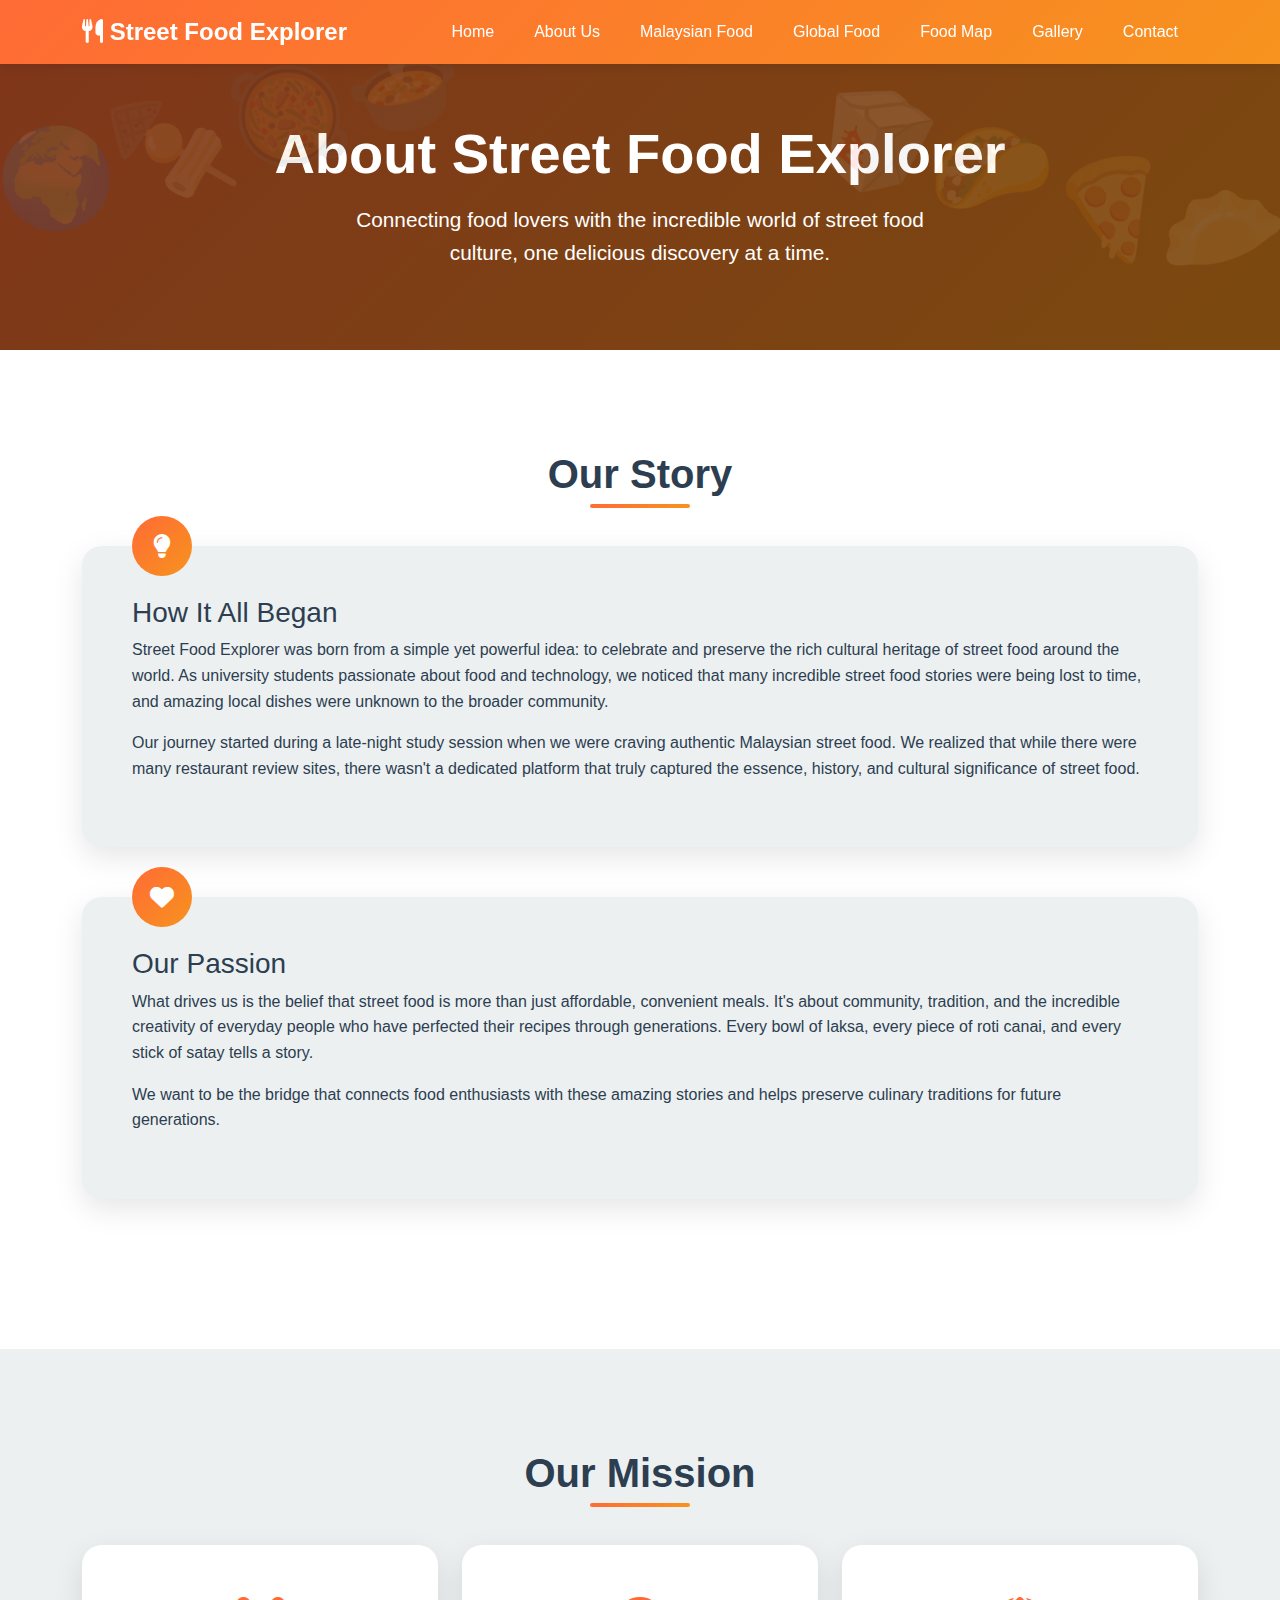
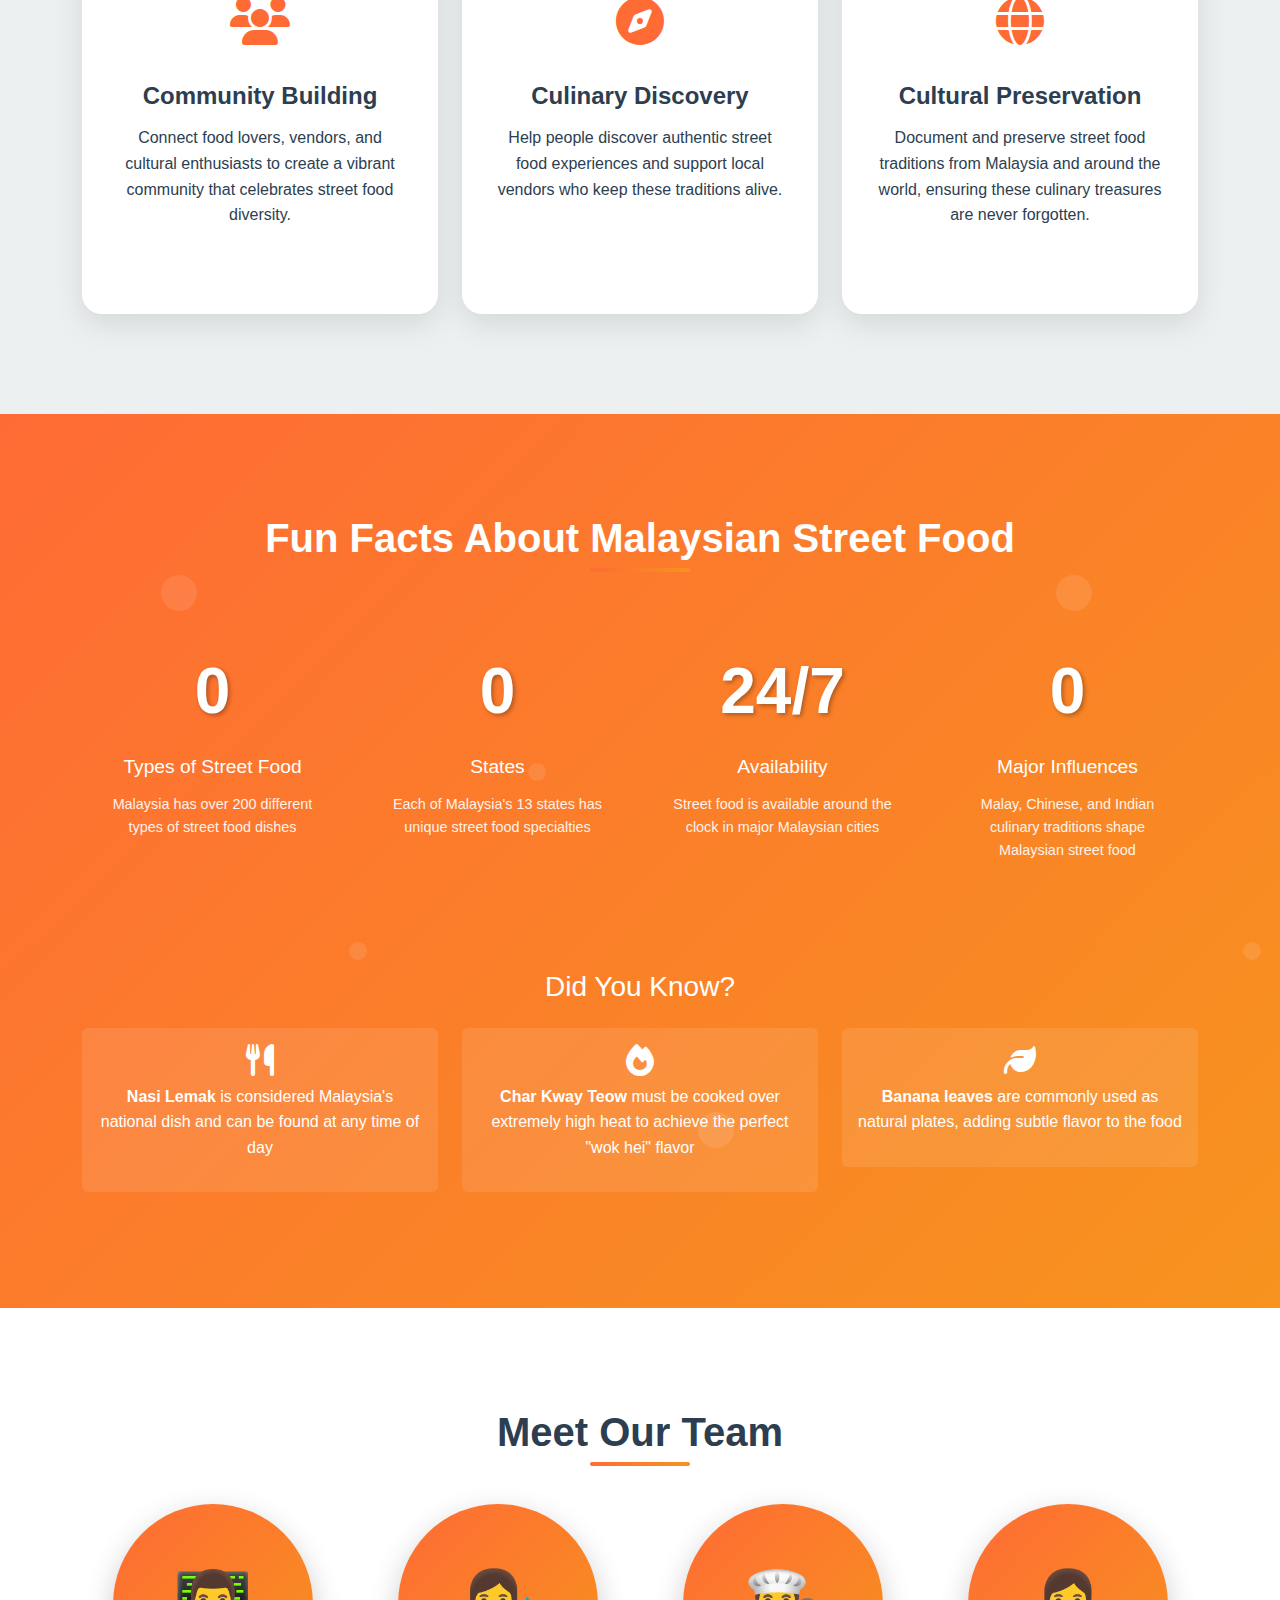
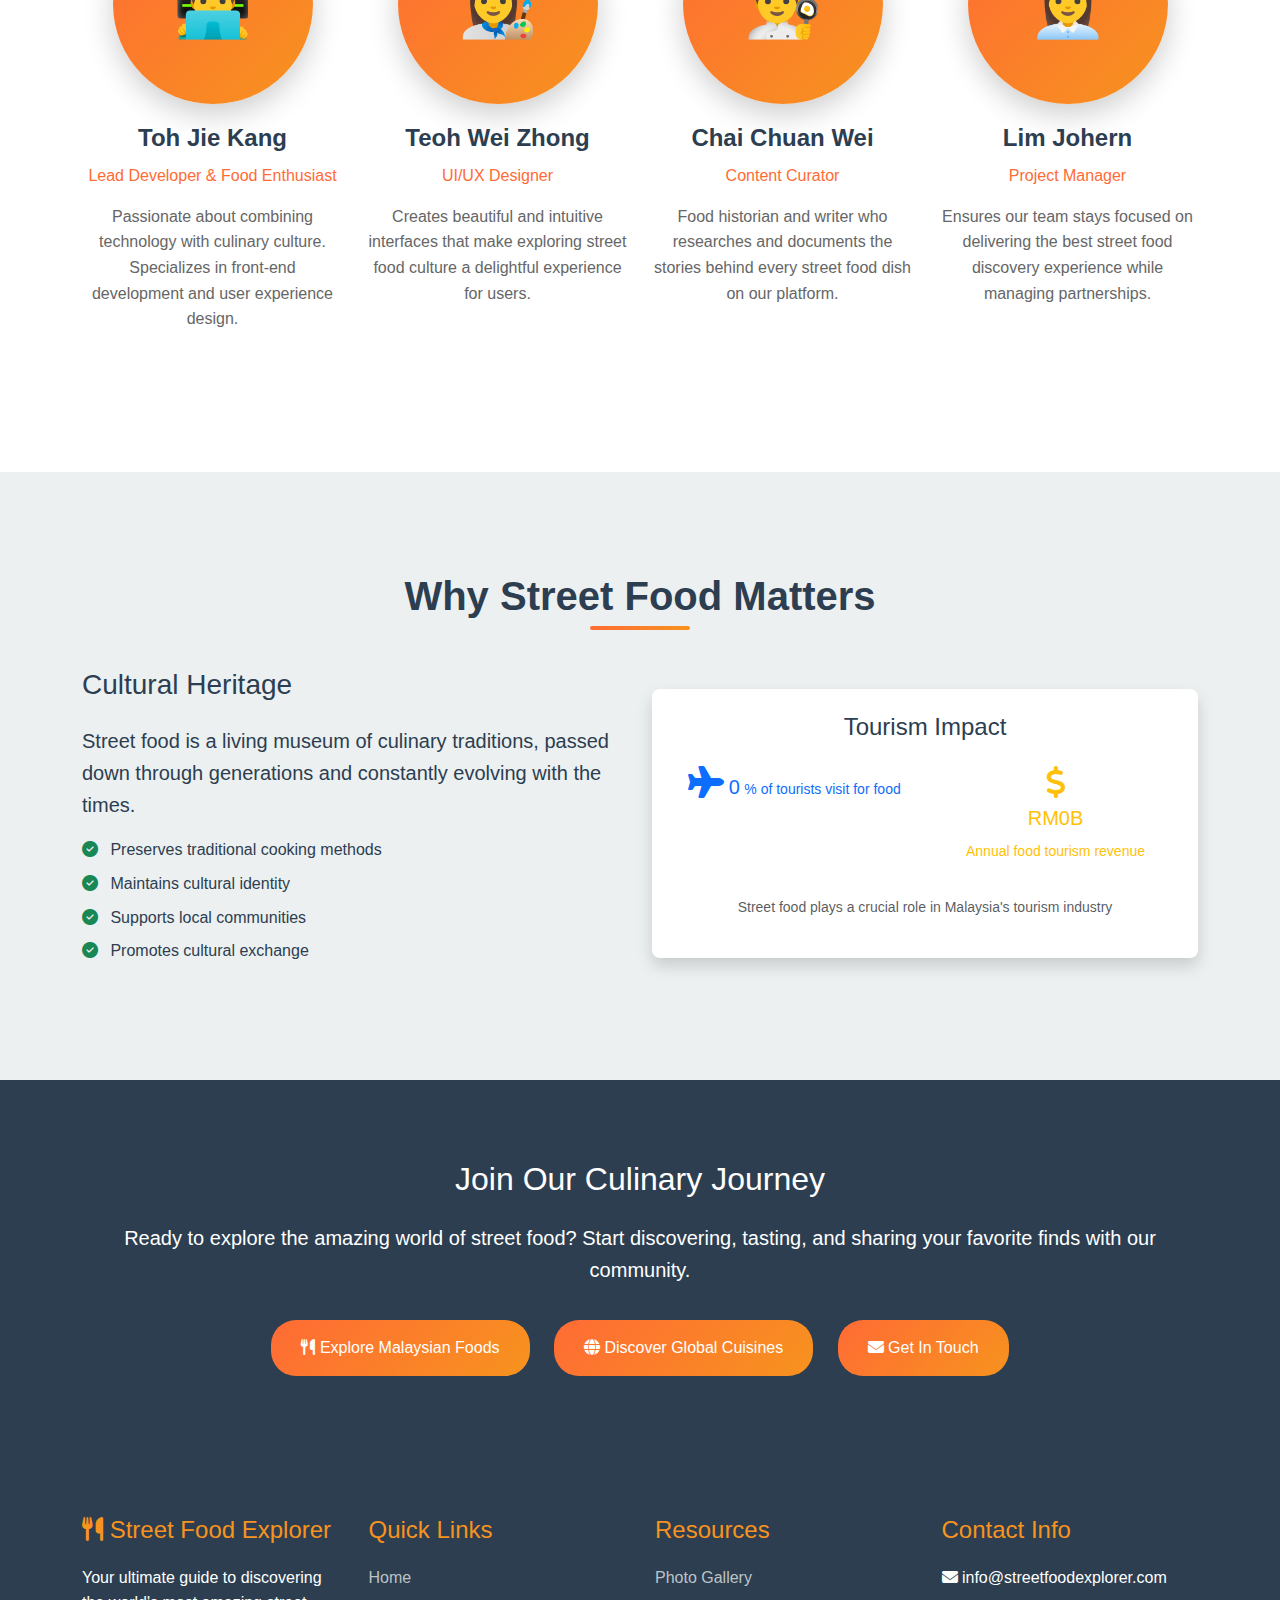
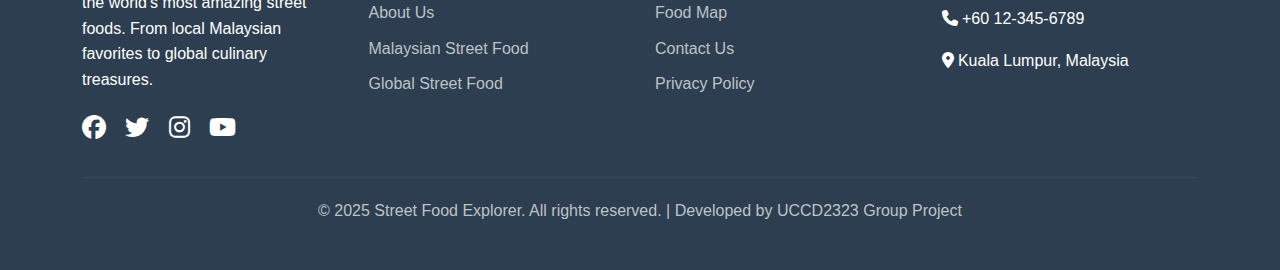
<file: about.html>
<!DOCTYPE html>
<html lang="en">

<head>
    <meta charset="UTF-8">
    <meta name="viewport" content="width=device-width, initial-scale=1.0">
    <title>About Us - Street Food Explorer</title>
    <link href="https://cdnjs.cloudflare.com/ajax/libs/bootstrap/5.3.0/css/bootstrap.min.css" rel="stylesheet">
    <link href="https://cdnjs.cloudflare.com/ajax/libs/font-awesome/6.4.0/css/all.min.css" rel="stylesheet">
    <link href="https://cdnjs.cloudflare.com/ajax/libs/animate.css/4.1.1/animate.min.css" rel="stylesheet">
    <link rel="stylesheet" type="text/css" href="style.css">
    <style>

        /* Hero Section */
        .about-hero {
            background: linear-gradient(rgba(0, 0, 0, 0.5), rgba(0, 0, 0, 0.5)),
                linear-gradient(135deg, var(--primary-color), var(--secondary-color));
            color: white;
            padding: 120px 0 80px;
            text-align: center;
            position: relative;
            overflow: hidden;
        }

        .about-hero::before {
            content: '🍜🌍🍢🥘🍲';
            position: absolute;
            top: 20%;
            left: -10%;
            font-size: 6rem;
            opacity: 0.1;
            transform: rotate(-15deg);
            animation: float 6s ease-in-out infinite;
        }

        .about-hero::after {
            content: '🥡🌮🍕🥟🧆';
            position: absolute;
            bottom: 20%;
            right: -10%;
            font-size: 6rem;
            opacity: 0.1;
            transform: rotate(15deg);
            animation: float 6s ease-in-out infinite reverse;
        }

        @keyframes float {

            0%,
            100% {
                transform: translateY(0) rotate(-15deg);
            }

            50% {
                transform: translateY(-20px) rotate(-15deg);
            }
        }

        .about-hero h1 {
            font-size: 3.5rem;
            font-weight: bold;
            margin-bottom: 1rem;
        }

        .about-hero p {
            font-size: 1.3rem;
            max-width: 600px;
            margin: 0 auto;
        }

        /* Story Section */
        .story-section {
            padding: 100px 0;
            background: white;
        }

        .story-content {
            background: var(--light-color);
            border-radius: 20px;
            padding: 50px;
            margin-bottom: 50px;
            position: relative;
            box-shadow: 0 10px 30px rgba(0, 0, 0, 0.1);
        }

        .story-icon {
            position: absolute;
            top: -30px;
            left: 50px;
            background: linear-gradient(135deg, var(--primary-color), var(--secondary-color));
            width: 60px;
            height: 60px;
            border-radius: 50%;
            display: flex;
            align-items: center;
            justify-content: center;
            color: white;
            font-size: 1.5rem;
        }

        .section-title {
            text-align: center;
            margin-bottom: 3rem;
            font-size: 2.5rem;
            font-weight: bold;
            color: var(--dark-color);
            position: relative;
        }

        .section-title::after {
            content: '';
            position: absolute;
            bottom: -10px;
            left: 50%;
            transform: translateX(-50%);
            width: 100px;
            height: 4px;
            background: linear-gradient(135deg, var(--primary-color), var(--secondary-color));
            border-radius: 2px;
        }

        /* Mission Section */
        .mission-section {
            padding: 100px 0;
            background: var(--light-color);
        }

        .mission-card {
            background: white;
            border-radius: 20px;
            padding: 40px 30px;
            text-align: center;
            box-shadow: 0 10px 30px rgba(0, 0, 0, 0.1);
            transition: all 0.3s ease;
            height: 100%;
            margin-bottom: 30px;
        }

        .mission-card:hover {
            transform: translateY(-10px);
            box-shadow: 0 20px 40px rgba(0, 0, 0, 0.15);
        }

        .mission-icon {
            font-size: 3rem;
            color: var(--primary-color);
            margin-bottom: 20px;
        }

        .mission-title {
            font-size: 1.5rem;
            font-weight: bold;
            margin-bottom: 15px;
            color: var(--dark-color);
        }

        /* Fun Facts Section */
        .fun-facts {
            padding: 100px 0;
            background: linear-gradient(135deg, var(--primary-color), var(--secondary-color));
            color: white;
            position: relative;
            overflow: hidden;
        }

        .fun-facts::before {
            content: '';
            position: absolute;
            top: 0;
            left: 0;
            right: 0;
            bottom: 0;
            background: url('data:image/svg+xml,<svg xmlns="http://www.w3.org/2000/svg" viewBox="0 0 100 100"><circle fill="rgba(255,255,255,0.1)" cx="20" cy="20" r="2"/><circle fill="rgba(255,255,255,0.1)" cx="80" cy="80" r="2"/><circle fill="rgba(255,255,255,0.1)" cx="40" cy="60" r="1"/><circle fill="rgba(255,255,255,0.1)" cx="60" cy="40" r="1"/></svg>') repeat;
            animation: backgroundMove 20s linear infinite;
        }

        @keyframes backgroundMove {
            0% {
                transform: translate(0, 0);
            }

            100% {
                transform: translate(100px, 100px);
            }
        }

        .fact-card {
            text-align: center;
            padding: 30px 20px;
            margin-bottom: 30px;
            position: relative;
            z-index: 2;
        }

        .fact-number {
            font-size: 4rem;
            font-weight: bold;
            display: block;
            margin-bottom: 10px;
            text-shadow: 2px 2px 4px rgba(0, 0, 0, 0.3);
        }

        .fact-label {
            font-size: 1.2rem;
            font-weight: 500;
        }

        .fact-description {
            font-size: 0.9rem;
            opacity: 0.9;
            margin-top: 10px;
        }

        /* Team Section */
        .team-section {
            padding: 100px 0;
            background: white;
        }

        .team-member {
            text-align: center;
            margin-bottom: 40px;
        }

        .team-avatar {
            width: 200px;
            height: 200px;
            border-radius: 50%;
            background: linear-gradient(135deg, var(--primary-color), var(--secondary-color));
            margin: 0 auto 20px;
            display: flex;
            align-items: center;
            justify-content: center;
            font-size: 4rem;
            color: white;
            box-shadow: 0 10px 30px rgba(0, 0, 0, 0.2);
            transition: all 0.3s ease;
        }

        .team-member:hover .team-avatar {
            transform: scale(1.1);
        }

        .team-name {
            font-size: 1.5rem;
            font-weight: bold;
            margin-bottom: 10px;
            color: var(--dark-color);
        }

        .team-role {
            color: var(--primary-color);
            font-weight: 500;
            margin-bottom: 15px;
        }

        .team-description {
            color: #666;
            max-width: 300px;
            margin: 0 auto;
        }

        /* Call to Action */
        .cta-section {
            padding: 80px 0;
            background: var(--dark-color);
            color: white;
            text-align: center;
        }

        .btn-custom {
            background: linear-gradient(135deg, var(--primary-color), var(--secondary-color));
            border: none;
            color: white;
            padding: 15px 30px;
            border-radius: 25px;
            text-decoration: none;
            transition: all 0.3s ease;
            display: inline-block;
            font-weight: 500;
            margin: 10px;
        }

        .btn-custom:hover {
            color: white;
            transform: translateY(-3px);
            box-shadow: 0 10px 20px rgba(255, 107, 53, 0.4);
        }

        /* Footer - Same as index.html */
        .footer {
            background: var(--dark-color);
            color: white;
            padding: 50px 0 30px;
        }

        .footer-content {
            display: grid;
            grid-template-columns: repeat(auto-fit, minmax(250px, 1fr));
            gap: 30px;
            margin-bottom: 30px;
        }

        .footer-section h4 {
            margin-bottom: 20px;
            color: var(--secondary-color);
        }

        .footer-section ul {
            list-style: none;
            padding: 0;
        }

        .footer-section ul li {
            margin-bottom: 10px;
        }

        .footer-section ul li a {
            color: #bdc3c7;
            text-decoration: none;
            transition: color 0.3s ease;
        }

        .footer-section ul li a:hover {
            color: var(--secondary-color);
        }

        .social-links a {
            color: white;
            font-size: 1.5rem;
            margin-right: 15px;
            transition: all 0.3s ease;
            text-decoration: none;
        }

        .social-links a:hover {
            color: var(--secondary-color);
            transform: translateY(-2px);
        }

        .footer-bottom {
            border-top: 1px solid #34495e;
            padding-top: 20px;
            text-align: center;
            color: #bdc3c7;
        }

        /* Counter Animation */
        .counter {
            display: inline-block;
        }

        /* Responsive Design */
        @media (max-width: 768px) {
            .about-hero h1 {
                font-size: 2.5rem;
            }

            .story-content {
                padding: 30px 20px;
            }

            .section-title {
                font-size: 2rem;
            }

            .team-avatar {
                width: 150px;
                height: 150px;
                font-size: 3rem;
            }
        }
    </style>
</head>

<body>
    <!-- Navigation -->
    <nav class="navbar navbar-expand-lg navbar-dark fixed-top">
        <div class="container">
            <a class="navbar-brand" href="index.html">
                <i class="fas fa-utensils"></i> Street Food Explorer
            </a>
            <button class="navbar-toggler" type="button" data-bs-toggle="collapse" data-bs-target="#navbarNav">
                <span class="navbar-toggler-icon"></span>
            </button>
            <div class="collapse navbar-collapse" id="navbarNav">
                <ul class="navbar-nav ms-auto">
                    <li class="nav-item">
                        <a class="nav-link" href="index.html">Home</a>
                    </li>
                    <li class="nav-item">
                        <a class="nav-link active" href="about.html">About Us</a>
                    </li>
                    <li class="nav-item">
                        <a class="nav-link" href="malaysia.html">Malaysian Food</a>
                    </li>
                    <li class="nav-item">
                        <a class="nav-link" href="global.html">Global Food</a>
                    </li>
                    <li class="nav-item">
                        <a class="nav-link" href="map.html">Food Map</a>
                    </li>
                    <li class="nav-item">
                        <a class="nav-link" href="gallery.html">Gallery</a>
                    </li>
                    <li class="nav-item">
                        <a class="nav-link" href="contact.html">Contact</a>
                    </li>
                </ul>
            </div>
        </div>
    </nav>

    <!-- Hero Section -->
    <section class="about-hero">
        <div class="container">
            <div class="animate__animated animate__fadeInDown">
                <h1>About Street Food Explorer</h1>
                <p class="lead">Connecting food lovers with the incredible world of street food culture, one delicious
                    discovery at a time.</p>
            </div>
        </div>
    </section>

    <!-- Story Section -->
    <section class="story-section">
        <div class="container">
            <h2 class="section-title animate__animated animate__fadeInUp">Our Story</h2>

            <div class="story-content animate__animated animate__fadeInLeft">
                <div class="story-icon">
                    <i class="fas fa-lightbulb"></i>
                </div>
                <h3>How It All Began</h3>
                <p>Street Food Explorer was born from a simple yet powerful idea: to celebrate and preserve the rich
                    cultural heritage of street food around the world. As university students passionate about food and
                    technology, we noticed that many incredible street food stories were being lost to time, and amazing
                    local dishes were unknown to the broader community.</p>
                <p>Our journey started during a late-night study session when we were craving authentic Malaysian street
                    food. We realized that while there were many restaurant review sites, there wasn't a dedicated
                    platform that truly captured the essence, history, and cultural significance of street food.</p>
            </div>

            <div class="story-content animate__animated animate__fadeInRight">
                <div class="story-icon">
                    <i class="fas fa-heart"></i>
                </div>
                <h3>Our Passion</h3>
                <p>What drives us is the belief that street food is more than just affordable, convenient meals. It's
                    about community, tradition, and the incredible creativity of everyday people who have perfected
                    their recipes through generations. Every bowl of laksa, every piece of roti canai, and every stick
                    of satay tells a story.</p>
                <p>We want to be the bridge that connects food enthusiasts with these amazing stories and helps preserve
                    culinary traditions for future generations.</p>
            </div>
        </div>
    </section>

    <!-- Mission Section -->
    <section class="mission-section">
        <div class="container">
            <h2 class="section-title">Our Mission</h2>
            <div class="row">
                <div class="col-md-4">
                    <div class="mission-card animate__animated animate__fadeInUp" style="animation-delay: 0.2s;">
                        <div class="mission-icon">
                            <i class="fas fa-users"></i>
                        </div>
                        <h4 class="mission-title">Community Building</h4>
                        <p>Connect food lovers, vendors, and cultural enthusiasts to create a vibrant community that
                            celebrates street food diversity.</p>
                    </div>
                </div>
                <div class="col-md-4">
                    <div class="mission-card animate__animated animate__fadeInUp" style="animation-delay: 0.4s;">
                        <div class="mission-icon">
                            <i class="fas fa-compass"></i>
                        </div>
                        <h4 class="mission-title">Culinary Discovery</h4>
                        <p>Help people discover authentic street food experiences and support local vendors who keep
                            these traditions alive.</p>
                    </div>
                </div>
                <div class="col-md-4">
                    <div class="mission-card animate__animated animate__fadeInUp" style="animation-delay: 0.6s;">
                        <div class="mission-icon">
                            <i class="fas fa-globe"></i>
                        </div>
                        <h4 class="mission-title">Cultural Preservation</h4>
                        <p>Document and preserve street food traditions from Malaysia and around the world, ensuring these
                            culinary treasures are never forgotten.</p>
                    </div>
                </div>
            </div>
        </div>
    </section>

    <!-- Fun Facts Section -->
    <section class="fun-facts">
        <div class="container">
            <h2 class="section-title text-white">Fun Facts About Malaysian Street Food</h2>
            <div class="row">
                <div class="col-md-3">
                    <div class="fact-card animate__animated animate__fadeInUp">
                        <span class="fact-number counter" data-target="200">0</span>
                        <div class="fact-label">Types of Street Food</div>
                        <div class="fact-description">Malaysia has over 200 different types of street food dishes</div>
                    </div>
                </div>
                <div class="col-md-3">
                    <div class="fact-card animate__animated animate__fadeInUp" style="animation-delay: 0.2s;">
                        <span class="fact-number counter" data-target="13">0</span>
                        <div class="fact-label">States</div>
                        <div class="fact-description">Each of Malaysia's 13 states has unique street food specialties
                        </div>
                    </div>
                </div>
                <div class="col-md-3">
                    <div class="fact-card animate__animated animate__fadeInUp" style="animation-delay: 0.4s;">
                        <span class="fact-number">24/7</span>
                        <div class="fact-label">Availability</div>
                        <div class="fact-description">Street food is available around the clock in major Malaysian
                            cities</div>
                    </div>
                </div>
                <div class="col-md-3">
                    <div class="fact-card animate__animated animate__fadeInUp" style="animation-delay: 0.6s;">
                        <span class="fact-number counter" data-target="3">0</span>
                        <div class="fact-label">Major Influences</div>
                        <div class="fact-description">Malay, Chinese, and Indian culinary traditions shape Malaysian
                            street food</div>
                    </div>
                </div>
            </div>

            <div class="row mt-5">
                <div class="col-md-12 text-center">
                    <h3 class="mb-4">Did You Know?</h3>
                    <div class="row">
                        <div class="col-md-4 mb-3">
                            <div class="bg-white bg-opacity-10 p-3 rounded">
                                <i class="fas fa-utensils fa-2x mb-2"></i>
                                <p><strong>Nasi Lemak</strong> is considered Malaysia's national dish and can be found
                                    at any time of day</p>
                            </div>
                        </div>
                        <div class="col-md-4 mb-3">
                            <div class="bg-white bg-opacity-10 p-3 rounded">
                                <i class="fas fa-fire fa-2x mb-2"></i>
                                <p><strong>Char Kway Teow</strong> must be cooked over extremely high heat to achieve
                                    the perfect "wok hei" flavor</p>
                            </div>
                        </div>
                        <div class="col-md-4 mb-3">
                            <div class="bg-white bg-opacity-10 p-3 rounded">
                                <i class="fas fa-leaf fa-2x mb-2"></i>
                                <p><strong>Banana leaves</strong> are commonly used as natural plates, adding subtle
                                    flavor to the food</p>
                            </div>
                        </div>
                    </div>
                </div>
            </div>
        </div>
    </section>

    <!-- Team Section -->
    <section class="team-section">
        <div class="container">
            <h2 class="section-title">Meet Our Team</h2>
            <div class="row">
                <div class="col-md-3">
                    <div class="team-member animate__animated animate__fadeInUp">
                        <div class="team-avatar">👨‍💻</div>
                        <h4 class="team-name">Toh Jie Kang</h4>
                        <div class="team-role">Lead Developer & Food Enthusiast</div>
                        <p class="team-description">Passionate about combining technology with culinary culture.
                            Specializes in front-end development and user experience design.</p>
                    </div>
                </div>
                <div class="col-md-3">
                    <div class="team-member animate__animated animate__fadeInUp" style="animation-delay: 0.2s;">
                        <div class="team-avatar">👩‍🎨</div>
                        <h4 class="team-name">Teoh Wei Zhong</h4>
                        <div class="team-role">UI/UX Designer</div>
                        <p class="team-description">Creates beautiful and intuitive interfaces that make exploring
                            street food culture a delightful experience for users.</p>
                    </div>
                </div>
                <div class="col-md-3">
                    <div class="team-member animate__animated animate__fadeInUp" style="animation-delay: 0.4s;">
                        <div class="team-avatar">👨‍🍳</div>
                        <h4 class="team-name">Chai Chuan Wei</h4>
                        <div class="team-role">Content Curator</div>
                        <p class="team-description">Food historian and writer who researches and documents the stories
                            behind every street food dish on our platform.</p>
                    </div>
                </div>
                <div class="col-md-3">
                    <div class="team-member animate__animated animate__fadeInUp" style="animation-delay: 0.6s;">
                        <div class="team-avatar">👩‍💼</div>
                        <h4 class="team-name">Lim Johern</h4>
                        <div class="team-role">Project Manager</div>
                        <p class="team-description">Ensures our team stays focused on delivering the best street food
                            discovery experience while managing partnerships.</p>
                    </div>
                </div>
            </div>
        </div>
    </section>


    <!-- Why Street Food Matters Section -->
    <section style="padding: 100px 0; background: var(--light-color);">
        <div class="container">
            <h2 class="section-title">Why Street Food Matters</h2>
            <div class="row align-items-center">
                <div class="col-md-6">
                    <div class="animate__animated animate__fadeInLeft">
                        <h3 class="mb-4">Cultural Heritage</h3>
                        <p class="lead">Street food is a living museum of culinary traditions, passed down through
                            generations and constantly evolving with the times.</p>
                        <ul class="list-unstyled">
                            <li class="mb-2"><i class="fas fa-check-circle text-success me-2"></i> Preserves traditional
                                cooking methods</li>
                            <li class="mb-2"><i class="fas fa-check-circle text-success me-2"></i> Maintains cultural
                                identity</li>
                            <li class="mb-2"><i class="fas fa-check-circle text-success me-2"></i> Supports local
                                communities</li>
                            <li class="mb-2"><i class="fas fa-check-circle text-success me-2"></i> Promotes cultural
                                exchange</li>
                        </ul>
                    </div>
                </div>
                <div class="col-md-6">
                    <div class="animate__animated animate__fadeInRight">
                        <div class="bg-white p-4 rounded-3 shadow">
                            <h4 class="text-center mb-4">Tourism Impact</h4>
                            <div class="row text-center">
                                <div class="col-6 mb-3">
                                    <div class="text-primary">
                                        <i class="fas fa-plane fa-2x mb-2"></i>
                                        <h5 class="counter" data-target="68">0</h5>
                                        <small>% of tourists visit for food</small>
                                    </div>
                                </div>
                                <div class="col-6 mb-3">
                                    <div class="text-warning">
                                        <i class="fas fa-dollar-sign fa-2x mb-2"></i>
                                        <h5>RM<span class="counter" data-target="15">0</span>B</h5>
                                        <small>Annual food tourism revenue</small>
                                    </div>
                                </div>
                            </div>
                            <p class="text-center small text-muted mt-3">Street food plays a crucial role in Malaysia's
                                tourism industry</p>
                        </div>
                    </div>
                </div>
            </div>
        </div>
    </section>

    <!-- Call to Action -->
    <section class="cta-section">
        <div class="container">
            <div class="animate__animated animate__fadeInUp">
                <h2 class="mb-4">Join Our Culinary Journey</h2>
                <p class="lead mb-4">Ready to explore the amazing world of street food? Start discovering, tasting, and
                    sharing your favorite finds with our community.</p>
                <div class="mt-4">
                    <a href="malaysia.html" class="btn-custom">
                        <i class="fas fa-utensils"></i> Explore Malaysian Foods
                    </a>
                    <a href="global.html" class="btn-custom">
                        <i class="fas fa-globe"></i> Discover Global Cuisines
                    </a>
                    <a href="contact.html" class="btn-custom">
                        <i class="fas fa-envelope"></i> Get In Touch
                    </a>
                </div>
            </div>
        </div>
    </section>

    <!-- Footer -->
    <footer class="footer">
        <div class="container">
            <div class="footer-content">
                <div class="footer-section">
                    <h4><i class="fas fa-utensils"></i> Street Food Explorer</h4>
                    <p>Your ultimate guide to discovering the world's most amazing street foods. From local Malaysian
                        favorites to global culinary treasures.</p>
                    <div class="social-links mt-3">
                        <a href="#" title="Facebook"><i class="fab fa-facebook"></i></a>
                        <a href="#" title="Twitter"><i class="fab fa-twitter"></i></a>
                        <a href="#" title="Instagram"><i class="fab fa-instagram"></i></a>
                        <a href="#" title="YouTube"><i class="fab fa-youtube"></i></a>
                    </div>
                </div>
                <div class="footer-section">
                    <h4>Quick Links</h4>
                    <ul>
                        <li><a href="index.html">Home</a></li>
                        <li><a href="about.html">About Us</a></li>
                        <li><a href="malaysia.html">Malaysian Street Food</a></li>
                        <li><a href="global.html">Global Street Food</a></li>
                    </ul>
                </div>
                <div class="footer-section">
                    <h4>Resources</h4>
                    <ul>
                        <li><a href="gallery.html">Photo Gallery</a></li>
                        <li><a href="map.html">Food Map</a></li>
                        <li><a href="contact.html">Contact Us</a></li>
                        <li><a href="#" onclick="showPrivacyPolicy()">Privacy Policy</a></li>
                    </ul>
                </div>
                <div class="footer-section">
                    <h4>Contact Info</h4>
                    <p><i class="fas fa-envelope"></i> info@streetfoodexplorer.com</p>
                    <p><i class="fas fa-phone"></i> +60 12-345-6789</p>
                    <p><i class="fas fa-map-marker-alt"></i> Kuala Lumpur, Malaysia</p>
                </div>
            </div>
            <div class="footer-bottom">
                <p>&copy; 2025 Street Food Explorer. All rights reserved. | Developed by UCCD2323 Group Project</p>
            </div>
        </div>
    </footer>

    <script src="https://cdnjs.cloudflare.com/ajax/libs/bootstrap/5.3.0/js/bootstrap.bundle.min.js"></script>
    <script src="https://cdnjs.cloudflare.com/ajax/libs/jquery/3.7.0/jquery.min.js"></script>
    <script>
        // Initialize page
        $(document).ready(function () {
            initializeAboutPage();
            updatePageTracking();
            startCounterAnimations();
        });

        function initializeAboutPage() {
            // Store page visit in session storage
            const sessionData = JSON.parse(sessionStorage.getItem('streetFood_session') || '{}');
            if (!sessionData.pageViews) sessionData.pageViews = [];

            sessionData.pageViews.push({
                page: 'about',
                timestamp: new Date().toISOString()
            });

            sessionStorage.setItem('streetFood_session', JSON.stringify(sessionData));
            console.log('About page initialized');
        }

        function updatePageTracking() {
            // Update user preferences for visited pages
            const preferences = JSON.parse(localStorage.getItem('streetFood_preferences') || '{}');
            if (!preferences.visitedPages) preferences.visitedPages = [];

            if (!preferences.visitedPages.includes('about')) {
                preferences.visitedPages.push('about');
                localStorage.setItem('streetFood_preferences', JSON.stringify(preferences));
            }
        }

        // Counter Animation
        function startCounterAnimations() {
            const counters = document.querySelectorAll('.counter');
            const observer = new IntersectionObserver((entries) => {
                entries.forEach(entry => {
                    if (entry.isIntersecting) {
                        animateCounter(entry.target);
                        observer.unobserve(entry.target);
                    }
                });
            });

            counters.forEach(counter => {
                observer.observe(counter);
            });
        }

        function animateCounter(element) {
            const target = parseInt(element.getAttribute('data-target'));
            const increment = target / 50;
            let current = 0;

            const timer = setInterval(() => {
                current += increment;
                if (current >= target) {
                    element.textContent = target;
                    clearInterval(timer);
                } else {
                    element.textContent = Math.ceil(current);
                }
            }, 40);
        }

        // Privacy policy function
        function showPrivacyPolicy() {
            const modal = `
                <div class="modal fade" id="privacyModal" tabindex="-1">
                    <div class="modal-dialog modal-lg">
                        <div class="modal-content">
                            <div class="modal-header bg-primary text-white">
                                <h5 class="modal-title">Privacy Policy</h5>
                                <button type="button" class="btn-close btn-close-white" data-bs-dismiss="modal"></button>
                            </div>
                            <div class="modal-body">
                                <h6>Information We Collect</h6>
                                <p>We collect information to provide better services including search preferences, favorite foods, and usage patterns.</p>
                                <h6>How We Use Information</h6>
                                <p>Your information helps us personalize your experience and improve our services.</p>
                                <h6>Data Protection</h6>
                                <p>We implement security measures to protect your personal information.</p>
                            </div>
                        </div>
                    </div>
                </div>
            `;

            $('body').append(modal);
            $('#privacyModal').modal('show');
            $('#privacyModal').on('hidden.bs.modal', function () {
                $(this).remove();
            });
        }

        // Smooth scrolling for anchor links
        $('a[href^="#"]').on('click', function (e) {
            e.preventDefault();
            const target = $($(this).attr('href'));
            if (target.length) {
                $('html, body').animate({
                    scrollTop: target.offset().top - 100
                }, 800);
            }
        });

        // Animation on scroll
        const animateOnScroll = new IntersectionObserver((entries) => {
            entries.forEach(entry => {
                if (entry.isIntersecting) {
                    entry.target.classList.add('animate__animated', 'animate__fadeInUp');
                }
            });
        });

        document.querySelectorAll('.mission-card, .fact-card, .team-member').forEach(el => {
            animateOnScroll.observe(el);
        });

        console.log('🍜 About Us Page Loaded Successfully!');
        console.log('📊 Page tracking and analytics active');
        console.log('✨ Animations and counters ready');
    </script>
</body>

</html>
</file>
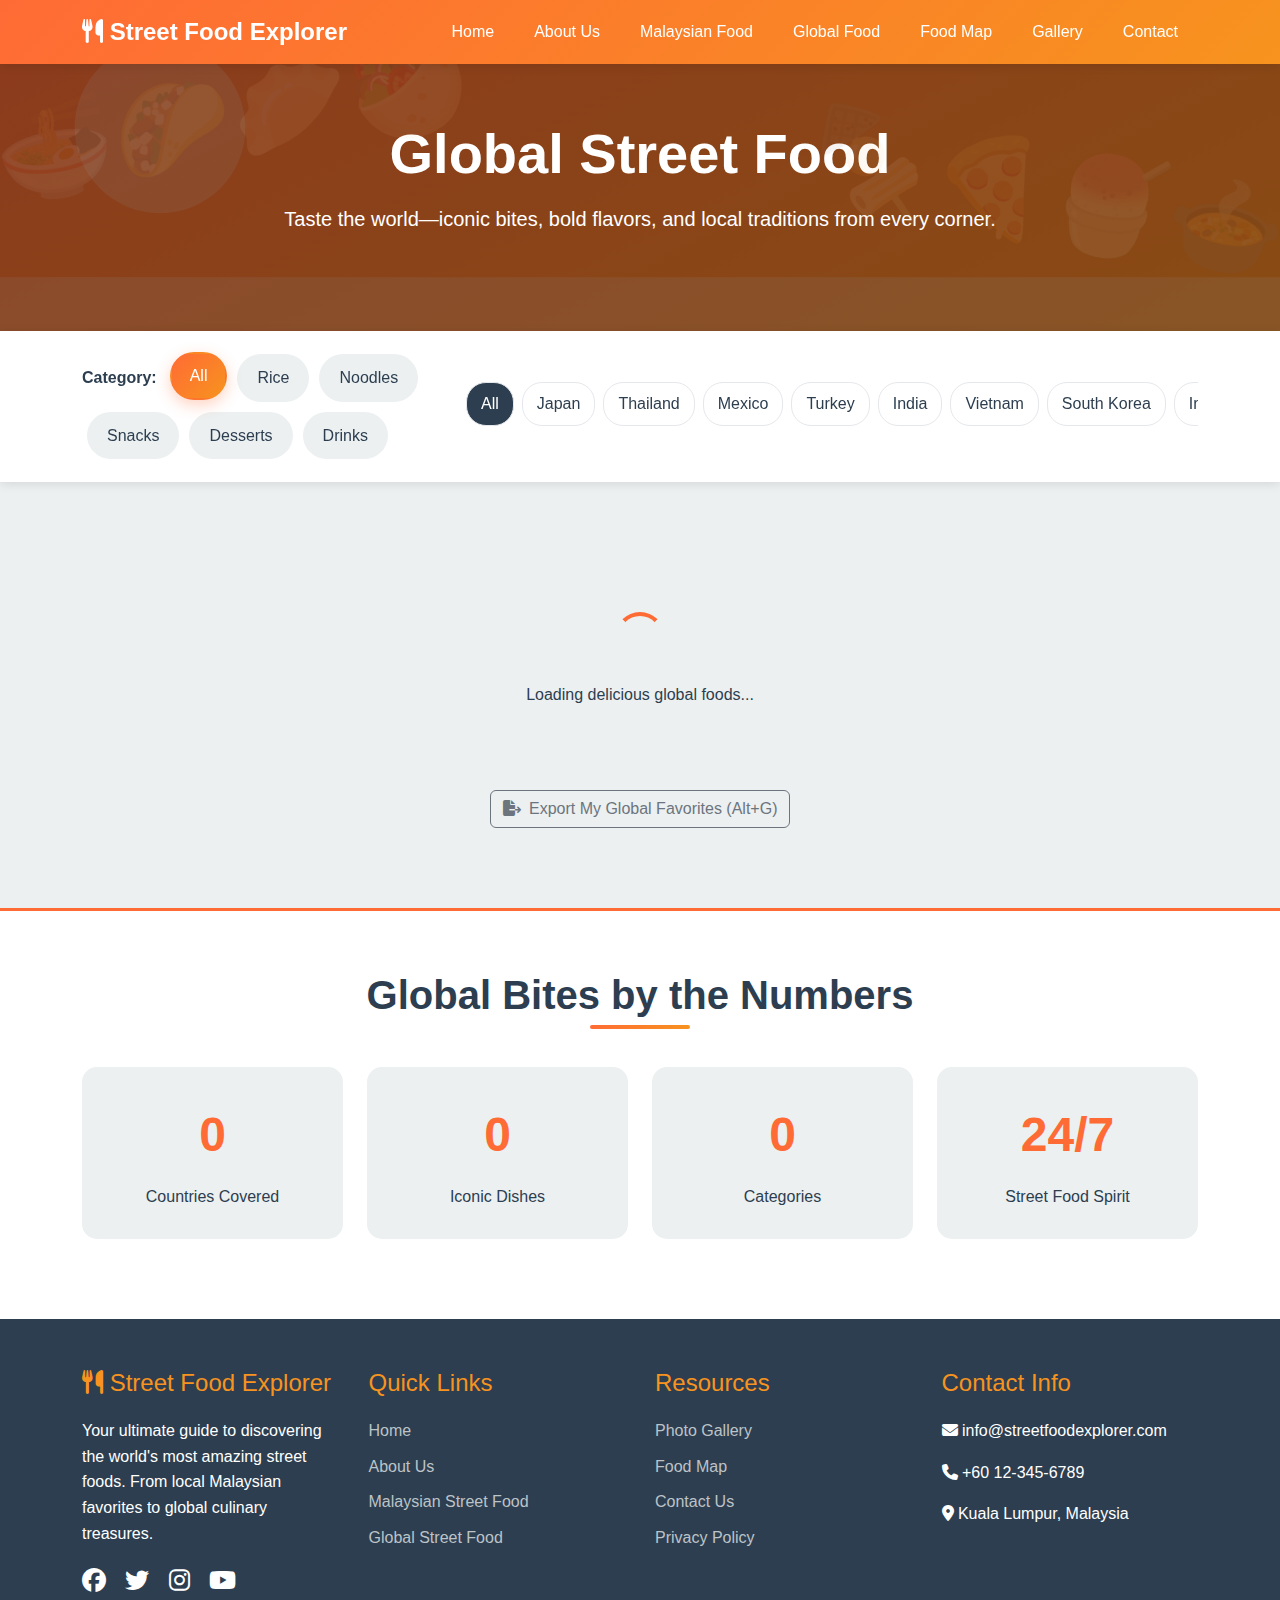
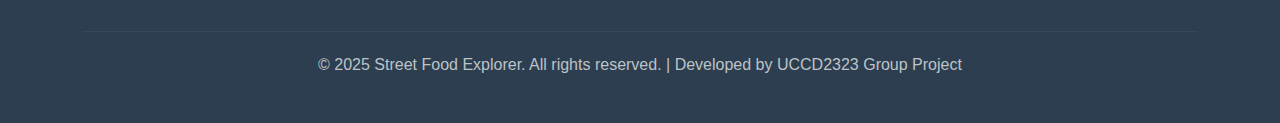
<file: global.html>
<!DOCTYPE html>
<html lang="en">

<head>
    <meta charset="UTF-8" />
    <meta name="viewport" content="width=device-width, initial-scale=1.0" />
    <title>Global Street Food - Street Food Explorer</title>
    <link href="https://cdnjs.cloudflare.com/ajax/libs/bootstrap/5.3.0/css/bootstrap.min.css" rel="stylesheet">
    <link href="https://cdnjs.cloudflare.com/ajax/libs/font-awesome/6.4.0/css/all.min.css" rel="stylesheet">
    <link href="https://cdnjs.cloudflare.com/ajax/libs/animate.css/4.1.1/animate.min.css" rel="stylesheet">
    <link rel="stylesheet" type="text/css" href="style.css">
    <style>

        /* Hero */
        .global-hero {
            background: linear-gradient(rgba(0, 0, 0, .45), rgba(0, 0, 0, .45)),
                url('data:image/svg+xml,<svg xmlns="http://www.w3.org/2000/svg" viewBox="0 0 1200 600"><defs><linearGradient id="g" x1="0" y1="0" x2="1" y2="1"><stop offset="0" stop-color="%23ff6b35"/><stop offset="1" stop-color="%23f7931e"/></linearGradient></defs><rect fill="url(%23g)" width="1200" height="600"/><g opacity="0.15"><circle cx="150" cy="120" r="80" fill="%23ffffff"/><circle cx="1000" cy="420" r="140" fill="%23ffffff"/><rect x="0" y="260" width="1200" height="80" fill="%23ffffff"/></g></svg>');
            background-size: cover;
            color: #fff;
            padding: 120px 0 80px;
            text-align: center;
            position: relative;
            overflow: hidden;
        }

        .global-hero::before {
            content: '🌍🍜🌮🥟🥙';
            position: absolute;
            top: 15%;
            left: -10%;
            font-size: 6rem;
            opacity: .08;
            transform: rotate(-10deg);
            animation: float 7s ease-in-out infinite;
        }

        .global-hero::after {
            content: '🍢🍕🍧🍲🥡';
            position: absolute;
            bottom: 15%;
            right: -10%;
            font-size: 6rem;
            opacity: .08;
            transform: rotate(10deg);
            animation: float 7s ease-in-out infinite reverse;
        }

        @keyframes float {

            0%,
            100% {
                transform: translateY(0) rotate(-10deg)
            }

            50% {
                transform: translateY(-18px) rotate(-10deg)
            }
        }

        .global-hero h1 {
            font-size: 3.5rem;
            font-weight: bold;
            margin-bottom: 1rem
        }

        /* Filters */
        .filter-section {
            background: #fff;
            padding: 18px 0;
            box-shadow: 0 2px 10px rgba(0, 0, 0, .1);
            position: sticky;
            top: 76px;
            z-index: 100
        }

        .filter-btn {
            background: var(--light-color);
            border: 2px solid transparent;
            color: var(--dark-color);
            padding: 9px 18px;
            margin: 5px;
            border-radius: 25px;
            transition: .3s;
            cursor: pointer
        }

        .filter-btn:hover,
        .filter-btn.active {
            background: linear-gradient(135deg, var(--primary-color), var(--secondary-color));
            color: #fff;
            transform: translateY(-2px);
            box-shadow: 0 5px 15px rgba(255, 107, 53, .3)
        }

        .country-scroll {
            white-space: nowrap;
            overflow: auto;
            padding-bottom: 6px
        }

        .country-chip {
            display: inline-block;
            background: #fff;
            border: 1px solid #e5e7eb;
            padding: 8px 14px;
            margin: 4px;
            border-radius: 20px;
            cursor: pointer;
            transition: .2s
        }

        .country-chip.active,
        .country-chip:hover {
            background: var(--dark-color);
            color: #fff
        }

        /* Grid */
        .food-grid {
            padding: 80px 0;
            background: var(--light-color)
        }

        .food-item {
            background: #fff;
            border-radius: 20px;
            overflow: hidden;
            box-shadow: 0 10px 30px rgba(0, 0, 0, .1);
            transition: .3s;
            margin-bottom: 30px;
            position: relative
        }

        .food-item:hover {
            transform: translateY(-10px);
            box-shadow: 0 20px 40px rgba(0, 0, 0, .2)
        }

        .food-image {
            height: 250px;
            background: linear-gradient(135deg, var(--primary-color), var(--secondary-color));
            position: relative;
            overflow: hidden
        }

        .food-emoji {
            position: absolute;
            top: 50%;
            left: 50%;
            transform: translate(-50%, -50%);
            font-size: 5rem
        }

        .food-badge {
            position: absolute;
            top: 15px;
            left: 15px;
            background: rgba(255, 255, 255, .92);
            color: var(--primary-color);
            padding: 5px 15px;
            border-radius: 15px;
            font-weight: bold;
            font-size: .8rem
        }

        .favorite-btn {
            position: absolute;
            top: 15px;
            right: 15px;
            background: rgba(255, 255, 255, .92);
            border: none;
            border-radius: 50%;
            width: 45px;
            height: 45px;
            display: flex;
            align-items: center;
            justify-content: center;
            cursor: pointer;
            transition: .3s
        }

        .favorite-btn:hover {
            background: #fff;
            transform: scale(1.1)
        }

        .food-content {
            padding: 25px
        }

        .food-title {
            font-size: 1.4rem;
            font-weight: bold;
            margin-bottom: 10px;
            color: var(--dark-color)
        }

        .food-description {
            color: #666;
            margin-bottom: 15px;
            line-height: 1.6
        }

        .food-meta {
            display: flex;
            justify-content: space-between;
            align-items: center;
            margin-bottom: 20px
        }

        .stars {
            color: var(--secondary-color);
            margin-right: 10px
        }

        .food-price {
            font-weight: bold;
            color: var(--accent-color)
        }

        .food-tags {
            margin-bottom: 15px
        }

        .food-tag {
            background: var(--light-color);
            color: var(--dark-color);
            padding: 3px 10px;
            border-radius: 12px;
            font-size: .8rem;
            margin-right: 5px;
            display: inline-block
        }

        .btn-custom {
            background: linear-gradient(135deg, var(--primary-color), var(--secondary-color));
            border: none;
            color: #fff;
            padding: 10px 25px;
            border-radius: 25px;
            text-decoration: none;
            transition: .3s;
            display: inline-block;
            font-weight: 500
        }

        .btn-custom:hover {
            color: #fff;
            transform: translateY(-2px);
            box-shadow: 0 5px 15px rgba(255, 107, 53, .4)
        }

        /* Section title */
        .section-title {
            text-align: center;
            margin-bottom: 3rem;
            font-size: 2.5rem;
            font-weight: bold;
            color: var(--dark-color);
            position: relative
        }

        .section-title::after {
            content: '';
            position: absolute;
            bottom: -10px;
            left: 50%;
            transform: translateX(-50%);
            width: 100px;
            height: 4px;
            background: linear-gradient(135deg, var(--primary-color), var(--secondary-color));
            border-radius: 2px
        }

        /* Loading */
        .loading {
            text-align: center;
            padding: 50px
        }

        .spinner {
            border: 4px solid var(--light-color);
            border-top: 4px solid var(--primary-color);
            border-radius: 50%;
            width: 50px;
            height: 50px;
            animation: spin 1s linear infinite;
            margin: 0 auto 20px
        }

        @keyframes spin {
            0% {
                transform: rotate(0)
            }

            100% {
                transform: rotate(360deg)
            }
        }

        /* Search result */
        .search-results {
            background: var(--accent-color);
            color: #fff;
            padding: 15px;
            border-radius: 10px;
            margin-bottom: 30px
        }

        /* Stats */
        .stats-section {
            background: #fff;
            padding: 60px 0;
            border-top: 3px solid var(--primary-color)
        }

        .stat-card {
            text-align: center;
            padding: 30px 20px;
            border-radius: 15px;
            background: var(--light-color);
            margin-bottom: 20px;
            transition: .3s
        }

        .stat-card:hover {
            transform: translateY(-5px);
            box-shadow: 0 10px 20px rgba(0, 0, 0, .1)
        }

        .stat-number {
            font-size: 3rem;
            font-weight: bold;
            color: var(--primary-color);
            display: block
        }

        .stat-label {
            color: var(--dark-color);
            font-weight: 500;
            margin-top: 10px
        }

        /* Footer */
        .footer {
            background: var(--dark-color);
            color: #fff;
            padding: 50px 0 30px
        }

        .footer-content {
            display: grid;
            grid-template-columns: repeat(auto-fit, minmax(250px, 1fr));
            gap: 30px;
            margin-bottom: 30px
        }

        .footer-section h4 {
            margin-bottom: 20px;
            color: var(--secondary-color)
        }

        .footer-section ul {
            list-style: none;
            padding: 0
        }

        .footer-section ul li {
            margin-bottom: 10px
        }

        .footer-section ul li a {
            color: #bdc3c7;
            text-decoration: none;
            transition: .3s
        }

        .footer-section ul li a:hover {
            color: var(--secondary-color)
        }

        .social-links a {
            color: #fff;
            font-size: 1.5rem;
            margin-right: 15px;
            transition: .3s;
            text-decoration: none
        }

        .social-links a:hover {
            color: var(--secondary-color);
            transform: translateY(-2px)
        }

        .footer-bottom {
            border-top: 1px solid #34495e;
            padding-top: 20px;
            text-align: center;
            color: #bdc3c7
        }

        /* Notification */
        .notification {
        display: none; /* hidden by default */
        position: fixed;
        top: 20px;
        right: 20px;
        min-width: 250px;
        background: #28a745; /* default green (success) */
        color: white;
        padding: 15px 20px;
        border-radius: 8px;
        box-shadow: 0 5px 15px rgba(0,0,0,0.2);
        font-size: 16px;
        z-index: 2000;
        animation: fadeIn 0.5s, fadeOut 0.5s 2.5s; /* smooth in/out */
        }

        @keyframes fadeIn {
        from { opacity: 0; transform: translateY(-20px); }
        to { opacity: 1; transform: translateY(0); }
        }

        @keyframes fadeOut {
        from { opacity: 1; transform: translateY(0); }
        to { opacity: 0; transform: translateY(-20px); }
        }


        .notification.show {
            transform: translateX(0)
        }

        /* Responsive */
        @media (max-width:768px) {
            .global-hero h1 {
                font-size: 2.5rem
            }

            .food-image {
                height: 200px
            }

            .food-emoji {
                font-size: 4rem
            }

            .country-scroll {
                padding-top: 8px
            }
        }
    </style>
</head>

<body>
    <!-- Navbar -->
    <nav class="navbar navbar-expand-lg navbar-dark fixed-top">
        <div class="container">
            <a class="navbar-brand" href="index.html"><i class="fas fa-utensils"></i> Street Food Explorer</a>
            <button class="navbar-toggler" type="button" data-bs-toggle="collapse" data-bs-target="#navbarNav">
                <span class="navbar-toggler-icon"></span>
            </button>
            <div class="collapse navbar-collapse" id="navbarNav">
                <ul class="navbar-nav ms-auto">
                    <li class="nav-item"><a class="nav-link" href="index.html">Home</a></li>
                    <li class="nav-item"><a class="nav-link" href="about.html">About Us</a></li>
                    <li class="nav-item"><a class="nav-link" href="malaysia.html">Malaysian Food</a></li>
                    <li class="nav-item"><a class="nav-link active" href="global.html">Global Food</a></li>
                    <li class="nav-item"><a class="nav-link" href="map.html">Food Map</a></li>
                    <li class="nav-item"><a class="nav-link" href="gallery.html">Gallery</a></li>
                    <li class="nav-item"><a class="nav-link" href="contact.html">Contact</a></li>
                </ul>
            </div>
        </div>
    </nav>

    <!-- Hero -->
    <section class="global-hero">
        <div class="container">
            <div class="animate__animated animate__fadeInDown">
                <h1>Global Street Food</h1>
                <p class="lead">Taste the world—iconic bites, bold flavors, and local traditions from every corner.</p>
            </div>
        </div>
    </section>

    <!-- Filters -->
    <section class="filter-section">
        <div class="container">
            <div class="row align-items-center gy-2">
                <div class="col-lg-4">
                    <div class="d-flex align-items-center flex-wrap">
                        <span class="me-2 fw-semibold">Category:</span>
                        <button class="filter-btn active" data-category="all">All</button>
                        <button class="filter-btn" data-category="rice">Rice</button>
                        <button class="filter-btn" data-category="noodles">Noodles</button>
                        <button class="filter-btn" data-category="snacks">Snacks</button>
                        <button class="filter-btn" data-category="desserts">Desserts</button>
                        <button class="filter-btn" data-category="drinks">Drinks</button>
                    </div>
                </div>
                <div class="col-lg-8">
                    <div class="country-scroll" id="countryChips">
                        <!-- chips inserted by JS -->
                    </div>
                </div>
            </div>
        </div>
    </section>

    <!-- Grid -->
    <section class="food-grid">
        <div class="container">
            <div id="searchResults" class="search-results" style="display:none;">
                <i class="fas fa-search me-2"></i>
                <span id="searchResultText"></span>
            </div>

            <div class="row" id="foodContainer">
                <div id="loadingSpinner" class="loading">
                    <div class="spinner"></div>
                    <p>Loading delicious global foods...</p>
                </div>
            </div>

            <div class="text-center mt-3">
                <button class="btn btn-outline-secondary" id="exportFavoritesBtn">
                    <i class="fas fa-file-export me-1"></i> Export My Global Favorites (Alt+G)
                </button>
            </div>
        </div>
    </section>

    <!-- Stats -->
    <section class="stats-section">
        <div class="container">
            <h2 class="section-title">Global Bites by the Numbers</h2>
            <div class="row">
                <div class="col-md-3">
                    <div class="stat-card animate__animated animate__fadeInUp">
                        <span class="stat-number counter" data-target="10">0</span>
                        <div class="stat-label">Countries Covered</div>
                    </div>
                </div>
                <div class="col-md-3">
                    <div class="stat-card animate__animated animate__fadeInUp" style="animation-delay:.2s;">
                        <span class="stat-number counter" data-target="20">0</span>
                        <div class="stat-label">Iconic Dishes</div>
                    </div>
                </div>
                <div class="col-md-3">
                    <div class="stat-card animate__animated animate__fadeInUp" style="animation-delay:.4s;">
                        <span class="stat-number counter" data-target="5">0</span>
                        <div class="stat-label">Categories</div>
                    </div>
                </div>
                <div class="col-md-3">
                    <div class="stat-card animate__animated animate__fadeInUp" style="animation-delay:.6s;">
                        <span class="stat-number">24/7</span>
                        <div class="stat-label">Street Food Spirit</div>
                    </div>
                </div>
            </div>
        </div>
    </section>

    <!-- Footer -->
    <footer class="footer">
        <div class="container">
            <div class="footer-content">
                <div class="footer-section">
                    <h4><i class="fas fa-utensils"></i> Street Food Explorer</h4>
                    <p>Your ultimate guide to discovering the world's most amazing street foods. From local Malaysian
                        favorites to global culinary treasures.</p>
                    <div class="social-links mt-3">
                        <a href="#" title="Facebook"><i class="fab fa-facebook"></i></a>
                        <a href="#" title="Twitter"><i class="fab fa-twitter"></i></a>
                        <a href="#" title="Instagram"><i class="fab fa-instagram"></i></a>
                        <a href="#" title="YouTube"><i class="fab fa-youtube"></i></a>
                    </div>
                </div>
                <div class="footer-section">
                    <h4>Quick Links</h4>
                    <ul>
                        <li><a href="index.html">Home</a></li>
                        <li><a href="about.html">About Us</a></li>
                        <li><a href="malaysia.html">Malaysian Street Food</a></li>
                        <li><a href="global.html">Global Street Food</a></li>
                    </ul>
                </div>
                <div class="footer-section">
                    <h4>Resources</h4>
                    <ul>
                        <li><a href="gallery.html">Photo Gallery</a></li>
                        <li><a href="map.html">Food Map</a></li>
                        <li><a href="contact.html">Contact Us</a></li>
                        <li><a href="#" onclick="showPrivacyPolicy()">Privacy Policy</a></li>
                    </ul>
                </div>
                <div class="footer-section">
                    <h4>Contact Info</h4>
                    <p><i class="fas fa-envelope"></i> info@streetfoodexplorer.com</p>
                    <p><i class="fas fa-phone"></i> +60 12-345-6789</p>
                    <p><i class="fas fa-map-marker-alt"></i> Kuala Lumpur, Malaysia</p>
                </div>
            </div>
            <div class="footer-bottom">
                <p>&copy; 2025 Street Food Explorer. All rights reserved. | Developed by UCCD2323 Group Project</p>
            </div>
        </div>
    </footer>

    <!-- Notification -->
    <div id="notification" class="notification">
        <span id="notificationText"></span>
        <button type="button" class="btn-close btn-close-white ms-2" onclick="hideNotification()"></button>
    </div>

    <script src="https://cdnjs.cloudflare.com/ajax/libs/bootstrap/5.3.0/js/bootstrap.bundle.min.js"></script>
    <script src="https://cdnjs.cloudflare.com/ajax/libs/jquery/3.7.0/jquery.min.js"></script>
    <script>
        // --------------------------------
        // Data
        // --------------------------------
        let globalFoods = [];
        let favoritesGlobal = [];
        let currentCategory = 'all';
        let currentCountry = 'all';

        const foodsData = [
            // Japan
            { id: 101, name: "Takoyaki", description: "Crispy-outside, gooey-inside octopus balls drizzled with sauce and bonito flakes.", category: "snacks", price: "¥400-800", rating: 4.7, emoji: "🐙", ingredients: ["Octopus", "Flour batter", "Green onion", "Pickled ginger", "Bonito flakes", "Takoyaki sauce"], tags: ["Crispy", "Savory", "Street Classic"], origin: "Japan", country: "Japan", difficulty: "Medium" },
            { id: 102, name: "Ramen", description: "Wheat noodles in rich broth topped with chashu, egg, and scallions.", category: "noodles", price: "¥700-1200", rating: 4.8, emoji: "🍜", ingredients: ["Wheat noodles", "Pork or chicken broth", "Chashu (braised pork)", "Soft-boiled egg", "Scallions", "Nori seaweed", "Bamboo shoots"], tags: ["Brothy", "Comfort"], origin: "Japan", country: "Japan", difficulty: "Medium" },
            // Thailand
            { id: 201, name: "Pad Thai", description: "Stir-fried rice noodles with tamarind, shrimp, tofu, egg, and peanuts.", category: "noodles", price: "฿40-80", rating: 4.7, emoji: "🍝", ingredients: ["Rice noodles", "Tamarind paste", "Shrimp", "Tofu", "Egg", "Bean sprouts", "Peanuts", "Green onion", "Garlic"], tags: ["Sweet-Sour", "Iconic"], origin: "Thailand", country: "Thailand", difficulty: "Medium" },
            { id: 202, name: "Mango Sticky Rice", description: "Sweet sticky rice with ripe mango and coconut cream.", category: "desserts", price: "฿50-100", rating: 4.6, emoji: "🥭", ingredients: ["Glutinous rice", "Coconut cream/milk", "Sugar", "Ripe mango", "Salt", "Toasted sesame seeds"], tags: ["Sweet", "Coconut"], origin: "Thailand", country: "Thailand", difficulty: "Easy" },
            // Mexico
            { id: 301, name: "Tacos al Pastor", description: "Marinated pork shaved from a spit, served on corn tortillas with pineapple.", category: "snacks", price: "$1-2/ea", rating: 4.8, emoji: "🌮", ingredients: ["Pork", "Pineapple", "Corn tortillas", "Onion", "Cilantro", "Achiote paste", "Chili peppers"], tags: ["Spit-roast", "Zesty"], origin: "Mexico", country: "Mexico", difficulty: "Medium" },
            { id: 302, name: "Elote", description: "Grilled corn slathered with mayo, cheese, chili, and lime.", category: "snacks", price: "$2-4", rating: 4.5, emoji: "🌽", ingredients: ["Corn on the cob", "Mayonnaise", "Cotija cheese", "Chili powder", "Lime"], tags: ["Grilled", "Tangy"], origin: "Mexico", country: "Mexico", difficulty: "Easy" },
            // Turkey
            { id: 401, name: "Döner Kebab", description: "Thinly sliced seasoned meat in flatbread with veggies and sauce.", category: "snacks", price: "₺60-120", rating: 4.6, emoji: "🥙", ingredients: ["Lamb or chicken", "Flatbread", "Tomato", "Cucumber", "Lettuce", "Onion", "Yogurt sauce", "Spices"], tags: ["Hearty", "Spit-roast"], origin: "Turkey", country: "Turkey", difficulty: "Medium" },
            { id: 402, name: "Kumpir", description: "Loaded baked potato with butter, cheese, and endless toppings.", category: "snacks", price: "₺70-140", rating: 4.4, emoji: "🥔", ingredients: ["Baked potato", "Butter", "Cheese", "Corn", "Sausage", "Olives", "Pickles", "Mayonnaise"], tags: ["Comfort", "Customizable"], origin: "Turkey", country: "Turkey", difficulty: "Easy" },
            // India
            { id: 501, name: "Pani Puri", description: "Crispy puri shells filled with spiced potatoes and tangy tamarind water.", category: "snacks", price: "₹30-80", rating: 4.7, emoji: "🫓", ingredients: ["Puri shells", "Potatoes", "Chickpeas", "Tamarind chutney", "Mint-coriander water", "Spices"], tags: ["Tangy", "Fun-to-eat"], origin: "India", country: "India", difficulty: "Medium" },
            { id: 502, name: "Masala Dosa", description: "Crisp rice-lentil crepe filled with spiced potatoes; served with chutneys.", category: "rice", price: "₹60-150", rating: 4.6, emoji: "🥞", ingredients: ["Rice flour", "Lentils", "Potatoes", "Onion", "Mustard seeds", "Curry leaves", "Turmeric", "Chutneys"], tags: ["Crisp", "South Indian"], origin: "India", country: "India", difficulty: "Medium" },
            // Vietnam
            { id: 601, name: "Bánh Mì", description: "Crispy baguette with pickles, herbs, pâté, and meats.", category: "snacks", price: "₫20k-40k", rating: 4.7, emoji: "🥖", ingredients: ["Baguette", "Pâté", "Pickled carrots & daikon", "Cucumber", "Cilantro", "Meats (pork/chicken)"], tags: ["Crispy", "Herby"], origin: "Vietnam", country: "Vietnam", difficulty: "Medium" },
            { id: 602, name: "Phở", description: "Aromatic beef or chicken noodle soup with fresh herbs.", category: "noodles", price: "₫30k-60k", rating: 4.6, emoji: "🍲", ingredients: ["Rice noodles", "Beef or chicken", "Beef/chicken broth", "Onion", "Ginger", "Star anise", "Cilantro", "Thai basil", "Lime", "Bean sprouts"], tags: ["Herbal", "Comfort"], origin: "Vietnam", country: "Vietnam", difficulty: "Medium" },
            // Korea
            { id: 701, name: "Tteokbokki", description: "Chewy rice cakes simmered in spicy gochujang sauce.", category: "snacks", price: "₩3000-6000", rating: 4.5, emoji: "🔥", ingredients: ["Rice cakes", "Gochujang (Korean chili paste)", "Fish cakes", "Green onions", "Garlic", "Sugar", "Soy sauce"], tags: ["Spicy", "Chewy"], origin: "Korea", country: "South Korea", difficulty: "Easy" },
            { id: 702, name: "Hotteok", description: "Brown sugar–filled griddled pancakes, crisp outside, gooey inside.", category: "desserts", price: "₩1000-2000", rating: 4.4, emoji: "🧇", ingredients: ["Wheat flour", "Brown sugar", "Cinnamon", "Yeast", "Milk", "Oil", "Walnuts or peanuts"], tags: ["Sweet", "Warm"], origin: "Korea", country: "South Korea", difficulty: "Easy" },
            // Indonesia
            { id: 801, name: "Nasi Goreng", description: "Smoky fried rice with kecap manis and toppings.", category: "rice", price: "Rp15k-30k", rating: 4.6, emoji: "🍚", ingredients: ["Cooked rice", "Sweet soy sauce (kecap manis)", "Garlic", "Shallots", "Egg", "Chicken or shrimp", "Green onions", "Chili"], tags: ["Smoky", "Comfort"], origin: "Indonesia", country: "Indonesia", difficulty: "Easy" },
            { id: 802, name: "Satay (Sate)", description: "Skewered grilled meats with peanut sauce, Indonesian style.", category: "snacks", price: "Rp2k-5k/stick", rating: 4.6, emoji: "🍢", ingredients: ["Chicken, beef or lamb", "Skewers", "Peanut sauce", "Soy sauce", "Turmeric", "Garlic", "Shallots", "Sugar"], tags: ["Grilled", "Peanut"], origin: "Indonesia", country: "Indonesia", difficulty: "Medium" },
            // China
            { id: 901, name: "Jianbing", description: "Crispy egg crêpe with sauces, herbs, and crunchy cracker.", category: "snacks", price: "¥6-12", rating: 4.5, emoji: "🥞", ingredients: ["Wheat flour", "Eggs", "Scallions", "Cilantro", "Crispy cracker", "Hoisin sauce", "Chili sauce"], tags: ["Crispy", "Savory"], origin: "China", country: "China", difficulty: "Medium" },
            { id: 902, name: "Xiao Long Bao", description: "Soup dumplings bursting with savory broth.", category: "snacks", price: "¥15-30", rating: 4.7, emoji: "🥟", ingredients: ["Wheat flour", "Pork", "Gelatinized broth", "Ginger", "Scallions", "Soy sauce"], tags: ["Juicy", "Delicate"], origin: "China", country: "China", difficulty: "Hard" },
            // Singapore
            { id: 1001, name: "Chili Crab", description: "Sweet–spicy crab in rich tomato-chili sauce; messy and glorious.", category: "snacks", price: "S$25-50", rating: 4.6, emoji: "🦀", ingredients: ["Crab", "Tomato sauce", "Chili sauce", "Garlic", "Ginger", "Eggs", "Cornstarch", "Sugar"], tags: ["Seafood", "Spicy"], origin: "Singapore", country: "Singapore", difficulty: "Hard" },
            { id: 1002, name: "Hainanese Chicken Rice", description: "Poached chicken with fragrant rice and chili-ginger sauce.", category: "rice", price: "S$3-6", rating: 4.7, emoji: "🍗", ingredients: ["Chicken", "Rice cooked in chicken fat", "Ginger", "Garlic", "Cucumber", "Chili-ginger sauce", "Soy sauce"], tags: ["Fragrant", "Comfort"], origin: "Singapore", country: "Singapore", difficulty: "Easy" }
        ];

        // Build country list dynamically
        const countries = ['All', 'Japan', 'Thailand', 'Mexico', 'Turkey', 'India', 'Vietnam', 'South Korea', 'Indonesia', 'China', 'Singapore'];

        // --------------------------------
        // Init
        // --------------------------------
        $(document).ready(function () {
            initializeGlobalPage();
            loadFavorites();
            buildCountryChips();
            setTimeout(loadGlobalFoods, 1200); // loading animation
            setupFilterButtons();
            startCounterAnimations();
            $('#exportFavoritesBtn').on('click', exportMyGlobalFavorites);
            // Search params
            setTimeout(checkForSearchParams, 900);
        });

        function initializeGlobalPage() {
            const sessionData = JSON.parse(sessionStorage.getItem('streetFood_session') || '{}');
            if (!sessionData.pageViews) sessionData.pageViews = [];
            sessionData.pageViews.push({ page: 'global', timestamp: new Date().toISOString() });
            sessionStorage.setItem('streetFood_session', JSON.stringify(sessionData));

            const prefs = JSON.parse(localStorage.getItem('streetFood_preferences') || '{}');
            if (!prefs.visitedPages) prefs.visitedPages = [];
            if (!prefs.visitedPages.includes('global')) {
                prefs.visitedPages.push('global');
                localStorage.setItem('streetFood_preferences', JSON.stringify(prefs));
            }
            // restore last filters
            if (prefs.lastGlobalCategory) currentCategory = prefs.lastGlobalCategory;
            if (prefs.lastGlobalCountry) currentCountry = prefs.lastGlobalCountry;

            console.log('Global page initialized');
        }

        function loadFavorites() {
            favoritesGlobal = JSON.parse(localStorage.getItem('streetFood_favorites_global') || '[]');
        }

        function loadGlobalFoods() {
            globalFoods = foodsData;
            // initial render honoring saved filters
            renderCurrentFiltersUI();
            applyFiltersAndDisplay();
            $('#loadingSpinner').fadeOut();
            console.log('Global foods loaded:', globalFoods.length);
        }

        // --------------------------------
        // UI Builders
        // --------------------------------
        function buildCountryChips() {
            const wrap = $('#countryChips');
            wrap.empty();
            countries.forEach(c => {
                const key = c.toLowerCase();
                const chip = $(`<span class="country-chip ${currentCountry === key ? 'active' : ''}" data-country="${key}">${c}</span>`);
                wrap.append(chip);
            });
            // listeners
            $('.country-chip').on('click', function () {
                $('.country-chip').removeClass('active');
                $(this).addClass('active');
                currentCountry = $(this).data('country');
                storeFilterPrefs();
                trackUserInteraction('filter_country', { country: currentCountry });
                applyFiltersAndDisplay();
            });
        }

        function renderCurrentFiltersUI() {
            // category buttons
            $('.filter-btn').removeClass('active');
            $(`.filter-btn[data-category="${currentCategory}"]`).addClass('active');
            // country chips
            $('.country-chip').removeClass('active');
            $(`.country-chip[data-country="${currentCountry}"]`).addClass('active');
        }

        // --------------------------------
        // Filtering & Display
        // --------------------------------
        function setupFilterButtons() {
            $('.filter-btn').on('click', function () {
                currentCategory = $(this).data('category');
                $('.filter-btn').removeClass('active');
                $(this).addClass('active');
                storeFilterPrefs();
                trackUserInteraction('filter_category', { category: currentCategory });
                applyFiltersAndDisplay();
            });
        }

        function storeFilterPrefs() {
            const prefs = JSON.parse(localStorage.getItem('streetFood_preferences') || '{}');
            prefs.lastGlobalCategory = currentCategory;
            prefs.lastGlobalCountry = currentCountry;
            localStorage.setItem('streetFood_preferences', JSON.stringify(prefs));
        }

        function applyFiltersAndDisplay() {
            let list = [...globalFoods];
            if (currentCategory !== 'all') {
                list = list.filter(f => f.category === currentCategory);
            }
            if (currentCountry && currentCountry !== 'all') {
                list = list.filter(f => f.country.toLowerCase() === currentCountry);
            }
            displayFoods(list);

            if (currentCategory !== 'all' || (currentCountry && currentCountry !== 'all')) {
                const catLabel = currentCategory === 'all' ? 'all categories' : currentCategory;
                const countryLabel = (!currentCountry || currentCountry === 'all') ? 'all countries' : currentCountry;
                $('#searchResultText').text(`Showing ${list.length} items • ${catLabel} • ${countryLabel}`);
                $('#searchResults').show();
            } else {
                $('#searchResults').hide();
            }
        }

        function displayFoods(foods) {
            const container = $('#foodContainer');
            container.empty();

            if (foods.length === 0) {
                container.html(`
          <div class="col-12 text-center">
            <div class="alert alert-info">
              <i class="fas fa-search"></i>
              <h5>No foods found</h5>
              <p>Try a different country or category!</p>
            </div>
          </div>
        `);
                return;
            }

            foods.forEach(food => {
                const card = createFoodCard(food);
                container.append(card);
            });

            setTimeout(() => {
                $('.favorite-btn').off('click').on('click', function (e) {
                    e.preventDefault();
                    const id = parseInt($(this).data('food-id'));
                    toggleFavorite(id);
                });
                $('.view-details').off('click').on('click', function (e) {
                    e.preventDefault();
                    const id = parseInt($(this).data('food-id'));
                    viewFoodDetails(id);
                });
            }, 80);
        }

        function createFoodCard(food) {
            const isFav = favoritesGlobal.includes(food.id);
            const favClass = isFav ? 'fas text-danger' : 'far';
            return $(`
        <div class="col-lg-4 col-md-6 food-item-wrapper" data-category="${food.category}" data-country="${food.country}">
          <div class="food-item animate__animated animate__fadeInUp">
            <div class="food-image">
              <div class="food-emoji">${food.emoji}</div>
              <div class="food-badge">${food.country}</div>
              <button class="favorite-btn" data-food-id="${food.id}">
                <i class="${favClass} fa-heart"></i>
              </button>
            </div>
            <div class="food-content">
              <h4 class="food-title">${food.name}</h4>
              <p class="food-description">${food.description}</p>
              <div class="food-tags">
                ${food.tags.map(t => `<span class="food-tag">${t}</span>`).join('')}
              </div>
              <div class="food-meta">
                <div class="food-rating">
                  <div class="stars">${generateStars(food.rating)}</div>
                  <span>${food.rating}</span>
                </div>
                <div class="food-price">${food.price}</div>
              </div>
              <div class="d-flex justify-content-between align-items-center">
                <a href="#" class="btn-custom view-details" data-food-id="${food.id}">
                  <i class="fas fa-info-circle"></i> Learn More
                </a>
                <small class="text-muted">
                  <i class="fas fa-globe"></i> ${food.origin}
                </small>
              </div>
            </div>
          </div>
        </div>
      `);
        }

        function generateStars(r) { const full = Math.floor(r); const half = r % 1 !== 0; let s = ''; for (let i = 0; i < full; i++) s += '<i class="fas fa-star"></i>'; if (half) s += '<i class="fas fa-star-half-alt"></i>'; const empty = 5 - Math.ceil(r); for (let i = 0; i < empty; i++) s += '<i class="far fa-star"></i>'; return s; }

        // --------------------------------
        // Favorites, Details, Share
        // --------------------------------
        function toggleFavorite(id) {
            const idx = favoritesGlobal.indexOf(id);
            if (idx > -1) {
                favoritesGlobal.splice(idx, 1);
                showNotification('Removed from favorites', 'info');
            } else {
                favoritesGlobal.push(id);
                showNotification('Added to favorites', 'success');
            }
            localStorage.setItem('streetFood_favorites_global', JSON.stringify(favoritesGlobal));
            applyFiltersAndDisplay();
            trackUserInteraction('toggle_favorite_global', { foodId: id, action: idx > -1 ? 'remove' : 'add' });
        }

        function viewFoodDetails(id) {
            const food = globalFoods.find(f => f.id === id);
            if (!food) return;
            // save for details page
            sessionStorage.setItem('selectedFood', JSON.stringify(food));
            // modal preview
            showFoodModal(food);
            // track
            trackUserInteraction('view_details_global', { foodId: id, foodName: food.name });
        }

        function showFoodModal(food) {
            const modal = `
        <div class="modal fade" id="foodModal" tabindex="-1" aria-labelledby="foodModalLabel" aria-hidden="true">
          <div class="modal-dialog modal-lg">
            <div class="modal-content">
              <div class="modal-header" style="background:linear-gradient(135deg,var(--primary-color),var(--secondary-color)); color:#fff;">
                <h5 class="modal-title" id="foodModalLabel"><span style="font-size:2rem; margin-right:10px;">${food.emoji}</span>${food.name}</h5>
                <button type="button" class="btn-close btn-close-white" data-bs-dismiss="modal" aria-label="Close"></button>
              </div>
              <div class="modal-body">
                <div class="row">
                  <div class="col-md-8">
                    <h6>Description</h6>
                    <p>${food.description}</p>
                    <h6>Origin</h6>
                    <p><strong>Country:</strong> ${food.country}<br><strong>From:</strong> ${food.origin}</p>
                    <h6>Fun Facts</h6>
                    <ul>
                      <li>Often served fresh from bustling street stalls.</li>
                      <li>Represents local flavors and cooking traditions.</li>
                      <li>Perfect for first-time visitors exploring the cuisine.</li>
                    </ul>
                  </div>
                  <div class="col-md-4">
                    <div class="bg-light p-3 rounded">
                      <h6>Quick Info</h6>
                      <p><strong>Price Range:</strong><br>${food.price}</p>
                      <p><strong>Rating:</strong><br><span class="stars">${generateStars(food.rating)}</span> ${food.rating}/5</p>
                      <p><strong>Category:</strong><br><span class="badge bg-primary">${food.category}</span></p>
                      <p><strong>Tags:</strong><br>${food.tags.map(t => `<span class="badge bg-secondary me-1">${t}</span>`).join('')}</p>
                    </div>
                    <div class="mt-3 d-grid gap-2">
                      <button class="btn btn-custom" onclick="shareFood(${food.id})"><i class="fas fa-share"></i> Share</button>
                      <a class="btn btn-outline-dark" href="details.html"><i class="fas fa-up-right-from-square"></i> Open Details Page</a>
                    </div>
                  </div>
                </div>
              </div>
              <div class="modal-footer">
                <button type="button" class="btn btn-secondary" data-bs-dismiss="modal">Close</button>
                <button type="button" class="btn btn-custom" onclick="addToFavorites(${food.id})" data-bs-dismiss="modal"><i class="fas fa-heart"></i> Add to Favorites</button>
              </div>
            </div>
          </div>
        </div>
      `;
            $('#foodModal').remove();
            $('body').append(modal);
            $('#foodModal').modal('show');
            $('#foodModal').on('hidden.bs.modal', function () { $(this).remove(); });
        }

        function shareFood(id) {
            const food = globalFoods.find(f => f.id === id);
            if (!food) return;
            const url = window.location.href + `?food=${id}`;
            if (navigator.share) {
                navigator.share({ title: `Check out ${food.name}!`, text: food.description, url });
            } else {
                const txt = `Check out ${food.name}! ${food.description} - ${url}`;
                navigator.clipboard.writeText(txt).then(() => showNotification('Link copied to clipboard!', 'success'));
            }
            trackUserInteraction('share_food_global', { foodId: id, foodName: food.name });
        }

        function addToFavorites(id) {
            if (!favoritesGlobal.includes(id)) {
                favoritesGlobal.push(id);
                localStorage.setItem('streetFood_favorites_global', JSON.stringify(favoritesGlobal));
                showNotification('Added to favorites!', 'success');
            } else {
                showNotification('Already in favorites!', 'info');
            }
        }

        // --------------------------------
        // Search / URL params
        // --------------------------------
        function checkForSearchParams() {
            const p = new URLSearchParams(window.location.search);
            const searchTerm = p.get('search');
            const foodId = p.get('food');

            if (searchTerm) { performSearch(searchTerm); }
            if (foodId) {
                setTimeout(() => {
                    const el = $(`.food-item-wrapper .view-details[data-food-id="${foodId}"]`).closest('.food-item');
                    if (el.length) {
                        el.addClass('highlight-food');
                        $('html, body').animate({ scrollTop: el.offset().top - 100 }, 1000);
                    }
                }, 1600);
            }
        }

        function performSearch(term) {
            const results = globalFoods.filter(f =>
                f.name.toLowerCase().includes(term.toLowerCase()) ||
                f.description.toLowerCase().includes(term.toLowerCase()) ||
                f.tags.some(t => t.toLowerCase().includes(term.toLowerCase())) ||
                f.country.toLowerCase().includes(term.toLowerCase())
            );
            displayFoods(results);
            $('#searchResultText').text(`${results.length} result(s) for "${term}"`);
            $('#searchResults').show();
            trackUserInteraction('search_global', { term, results: results.length });
        }

        // --------------------------------
        // Notification, Counters, Export
        // --------------------------------
        function showNotification(message, type = "success") {
            const notif = document.getElementById("notification");
            const notifText = document.getElementById("notificationText");

            // Change background color depending on type
            if (type === "success") {
                notif.style.background = "#28a745"; // green
            } else if (type === "error") {
                notif.style.background = "#dc3545"; // red
            } else if (type === "info") {
                notif.style.background = "#0d6efd"; // blue
            } else {
                notif.style.background = "#6c757d"; // gray
            }

            notifText.textContent = message;
            notif.style.display = "block";

            // Auto-hide after 3 seconds
            setTimeout(hideNotification, 3000);
        }

        function hideNotification() {
            document.getElementById("notification").style.display = "none";
        }


        function startCounterAnimations() {
            const counters = document.querySelectorAll('.counter');
            const obs = new IntersectionObserver((entries) => {
                entries.forEach(e => {
                    if (e.isIntersecting) { animateCounter(e.target); obs.unobserve(e.target); }
                });
            });
            counters.forEach(c => obs.observe(c));
        }
        function animateCounter(el) {
            const target = parseInt(el.getAttribute('data-target')); const inc = target / 50; let cur = 0;
            const timer = setInterval(() => {
                cur += inc;
                if (cur >= target) { el.textContent = target; clearInterval(timer); }
                else { el.textContent = Math.ceil(cur); }
            }, 40);
        }

        function exportMyGlobalFavorites() {
            const favFoods = globalFoods.filter(f => favoritesGlobal.includes(f.id));
            if (favFoods.length === 0) { showNotification('No favorites to export!', 'warning'); return; }
            const dataStr = JSON.stringify({ exportDate: new Date().toISOString(), totalFavorites: favFoods.length, foods: favFoods }, null, 2);
            const blob = new Blob([dataStr], { type: 'application/json' });
            const url = URL.createObjectURL(blob);
            const a = document.createElement('a');
            a.href = url; a.download = 'my_global_favorites.json'; a.click();
            URL.revokeObjectURL(url);
            showNotification(`Exported ${favFoods.length} favorite foods!`, 'success');
            trackUserInteraction('export_favorites_global', { count: favFoods.length });
        }
        // Alt+G shortcut
        document.addEventListener('keydown', e => {
            if (e.altKey && e.key.toLowerCase() === 'g') { e.preventDefault(); exportMyGlobalFavorites(); }
        });

        // --------------------------------
        // Privacy modal (reuse)
        // --------------------------------
        function showPrivacyPolicy() {
            const modal = `
        <div class="modal fade" id="privacyModal" tabindex="-1">
          <div class="modal-dialog modal-lg">
            <div class="modal-content">
              <div class="modal-header bg-primary text-white">
                <h5 class="modal-title">Privacy Policy</h5>
                <button type="button" class="btn-close btn-close-white" data-bs-dismiss="modal"></button>
              </div>
              <div class="modal-body">
                <h6>Information We Collect</h6>
                <p>We collect preferences like visited pages, favorites, and filters to personalize your experience.</p>
                <h6>How We Use Information</h6>
                <p>Your data helps us improve recommendations and remember your choices.</p>
                <h6>Data Protection</h6>
                <p>We use local/session storage in your browser; clear it anytime in your settings.</p>
              </div>
            </div>
          </div>
        </div>`;
            $('body').append(modal);
            $('#privacyModal').modal('show');
            $('#privacyModal').on('hidden.bs.modal', function () { $(this).remove(); });
        }

        // --------------------------------
        // Smooth scroll & basic AOS
        // --------------------------------
        $('a[href^="#"]').on('click', function (e) {
            e.preventDefault();
            const t = $($(this).attr('href'));
            if (t.length) { $('html, body').animate({ scrollTop: t.offset().top - 100 }, 800); }
        });
        const animateOnScroll = new IntersectionObserver((entries) => {
            entries.forEach(entry => { if (entry.isIntersecting) { entry.target.classList.add('animate__animated', 'animate__fadeInUp'); } });
        });
        // will auto-apply when cards render

        // Track interactions
        function trackUserInteraction(action, details = {}) {
            const sessionData = JSON.parse(sessionStorage.getItem('streetFood_session') || '{}');
            if (!sessionData.interactions) sessionData.interactions = [];
            sessionData.interactions.push({ action, page: 'global', details, timestamp: new Date().toISOString() });
            sessionStorage.setItem('streetFood_session', JSON.stringify(sessionData));
        }

        // highlight style for search-linked items
        $('<style>').prop('type', 'text/css').html(`
      .highlight-food{
        animation: highlightPulse 2s ease-in-out 3;
        border:3px solid var(--accent-color) !important;
      }
      @keyframes highlightPulse{
        0%,100%{transform:scale(1); box-shadow:0 10px 30px rgba(0,0,0,.1)}
        50%{transform:scale(1.05); box-shadow:0 20px 40px rgba(46,204,113,.3)}
      }
    `).appendTo('head');

        console.log('🌍 Global Street Food Page Loaded!');
    </script>
</body>


</html>
</file>
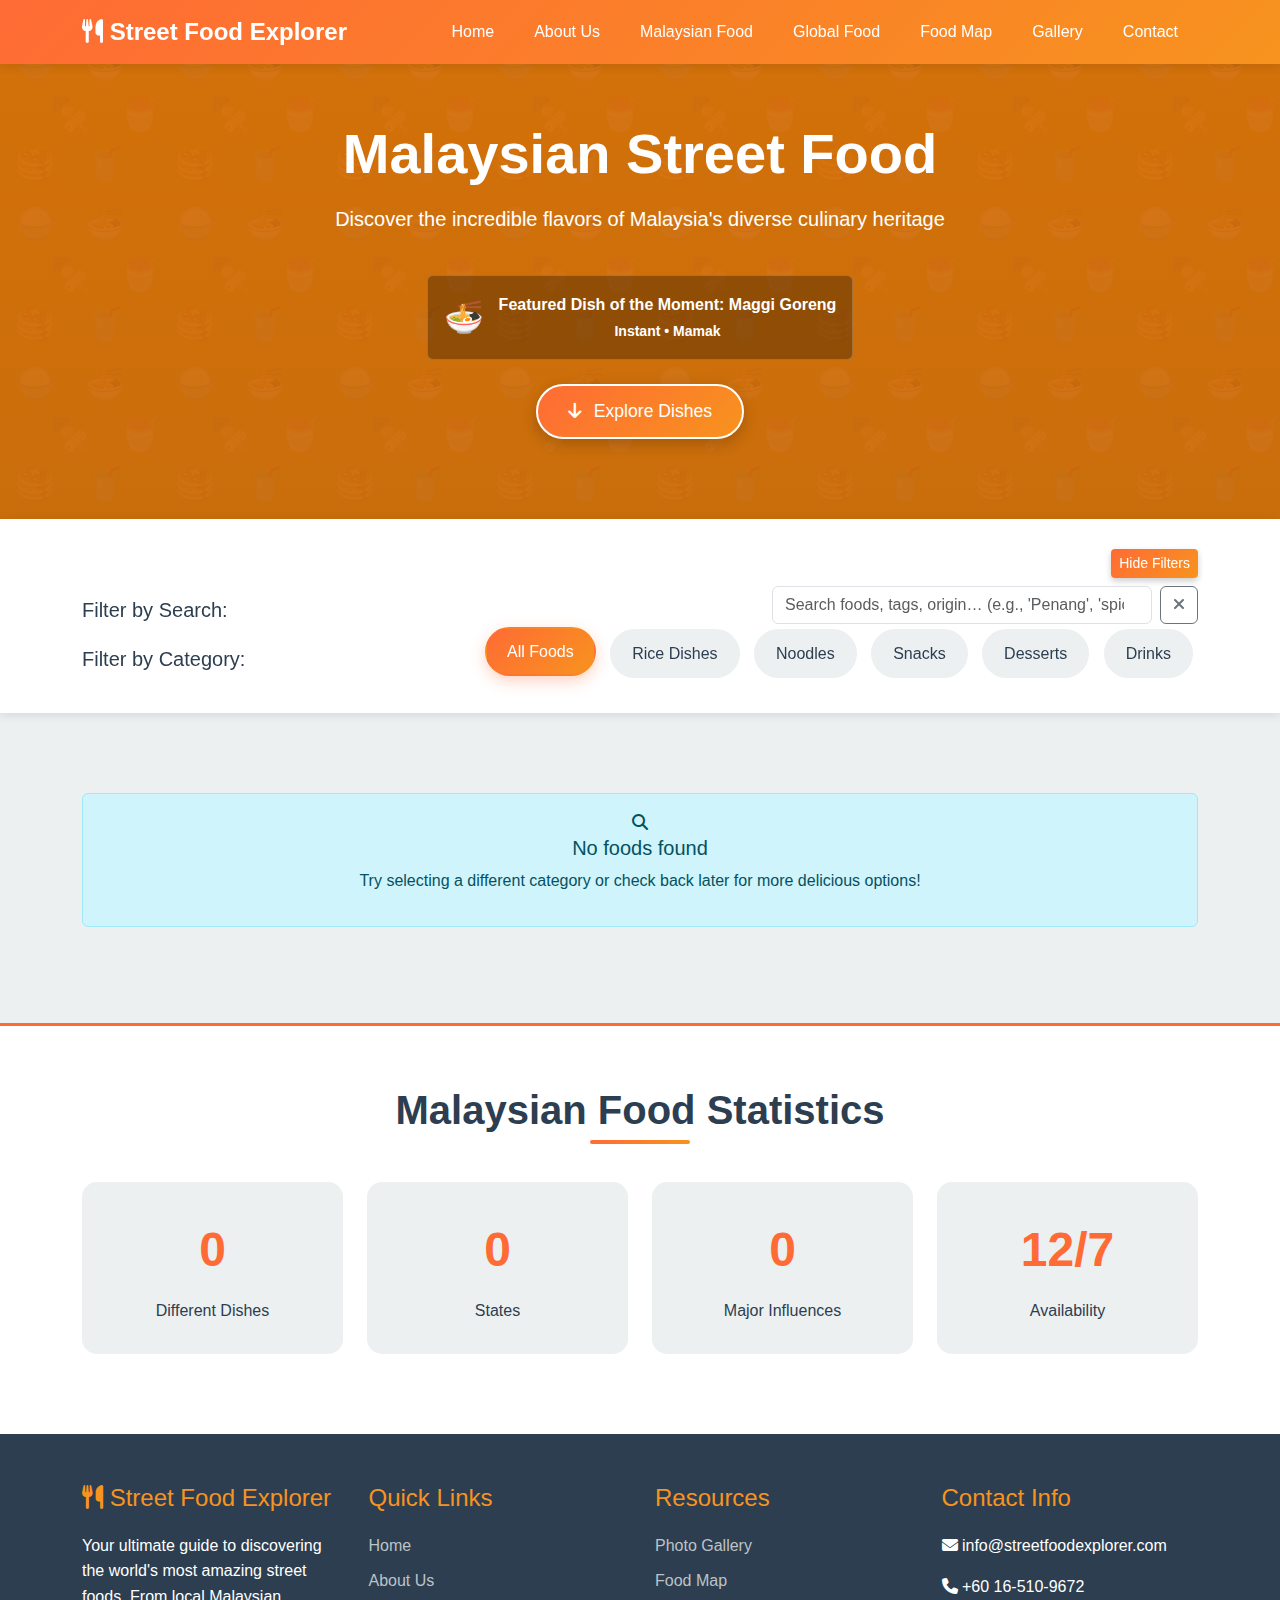
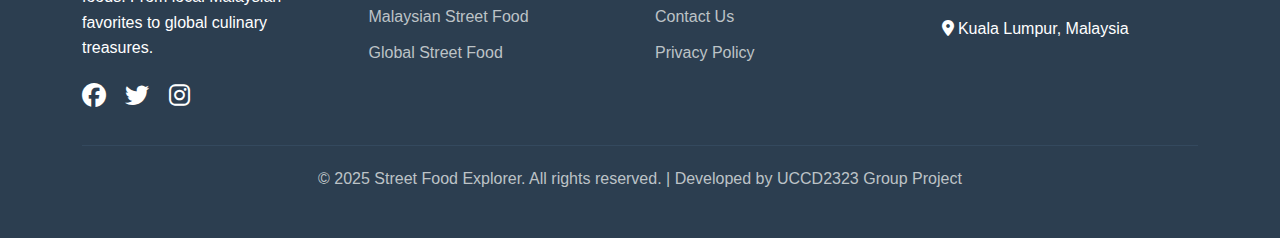
<file: malaysia.html>
<!DOCTYPE html>
<html lang="en">

<head>
    <meta charset="UTF-8">
    <meta name="viewport" content="width=device-width, initial-scale=1.0">
    <title>Malaysian Street Food - Street Food Explorer</title>
    <link href="https://cdnjs.cloudflare.com/ajax/libs/bootstrap/5.3.0/css/bootstrap.min.css" rel="stylesheet">
    <link href="https://cdnjs.cloudflare.com/ajax/libs/font-awesome/6.4.0/css/all.min.css" rel="stylesheet">
    <link href="https://cdnjs.cloudflare.com/ajax/libs/animate.css/4.1.1/animate.min.css" rel="stylesheet">
    <link rel="stylesheet" type="text/css" href="style.css">
    <style>

        /* Hero Section */
        .malaysia-hero {
            background: linear-gradient(rgba(0, 0, 0, 0.4), rgba(0, 0, 0, 0.4)),
                url('data:image/svg+xml,<svg xmlns="http://www.w3.org/2000/svg" viewBox="0 0 1200 600"><rect fill="%23ff6b35" width="1200" height="600"/><circle fill="%23f7931e" cx="300" cy="150" r="100"/><circle fill="%23ffffff" opacity="0.1" cx="900" cy="400" r="150"/><rect fill="%23e74c3c" width="1200" height="100" y="200"/><rect fill="%23ffffff" width="1200" height="100" y="300"/></svg>');
            background-size: cover;
            color: white;
            padding: 120px 0 80px;
            text-align: center;
            position: relative;
            overflow: hidden;
        }

        .malaysia-hero::before {
            content: '🇲🇾';
            position: absolute;
            top: 20px;
            right: 20px;
            font-size: 4rem;
            opacity: 0.8;
        }

        .malaysia-hero h1 {
            font-size: 3.5rem;
            font-weight: bold;
            margin-bottom: 1rem;
        }

        /* Filter Section */
        .filter-section {
            background: white;
            padding: 30px 0;
            box-shadow: 0 2px 10px rgba(0, 0, 0, 0.1);
            position: sticky;
            top: 65px;
            z-index: 100;
        }

        #toggleFiltersBtn {
            background: linear-gradient(135deg, #ff6b35, #f7931e);
            color: white;
            border: none;
            box-shadow: 0 3px 6px rgba(0,0,0,0.2);
            transition: 0.3s;
        }

        #toggleFiltersBtn:hover {
            opacity: 0.9;
        }

        .filter-btn {
            background: var(--light-color);
            border: 2px solid transparent;
            color: var(--dark-color);
            padding: 10px 20px;
            margin: 5px;
            border-radius: 25px;
            transition: all 0.3s ease;
            cursor: pointer;
        }

        .filter-btn:hover,
        .filter-btn.active {
            background: linear-gradient(135deg, var(--primary-color), var(--secondary-color));
            color: white;
            transform: translateY(-2px);
            box-shadow: 0 5px 15px rgba(255, 107, 53, 0.3);
        }

        /* Food Grid */
        .food-grid {
            padding: 80px 0;
            background: var(--light-color);
        }

        .food-item {
            background: white;
            border-radius: 20px;
            overflow: hidden;
            box-shadow: 0 10px 30px rgba(0, 0, 0, 0.1);
            transition: all 0.3s ease;
            margin-bottom: 30px;
            position: relative;
        }

        .food-item:hover {
            transform: translateY(-10px);
            box-shadow: 0 20px 40px rgba(0, 0, 0, 0.2);
        }

        .food-image {
            height: 250px;
            background: linear-gradient(135deg, var(--primary-color), var(--secondary-color));
            position: relative;
            overflow: hidden;
        }

        .food-emoji {
            position: absolute;
            top: 50%;
            left: 50%;
            transform: translate(-50%, -50%);
            font-size: 5rem;
        }

        .food-badge {
            position: absolute;
            top: 15px;
            left: 15px;
            background: rgba(255, 255, 255, 0.9);
            color: var(--primary-color);
            padding: 5px 15px;
            border-radius: 15px;
            font-weight: bold;
            font-size: 0.8rem;
        }

        .favorite-btn {
            position: absolute;
            top: 15px;
            right: 15px;
            background: rgba(255, 255, 255, 0.9);
            border: none;
            border-radius: 50%;
            width: 45px;
            height: 45px;
            display: flex;
            align-items: center;
            justify-content: center;
            cursor: pointer;
            transition: all 0.3s ease;
        }

        .favorite-btn:hover {
            background: white;
            transform: scale(1.1);
        }

        .food-content {
            padding: 25px;
        }

        .food-title {
            font-size: 1.4rem;
            font-weight: bold;
            margin-bottom: 10px;
            color: var(--dark-color);
        }

        .food-description {
            color: #666;
            margin-bottom: 15px;
            line-height: 1.6;
        }

        .food-meta {
            display: flex;
            justify-content: space-between;
            align-items: center;
            margin-bottom: 20px;
        }

        .food-rating {
            display: flex;
            align-items: center;
        }

        .stars {
            color: var(--secondary-color);
            margin-right: 10px;
        }

        .food-price {
            font-weight: bold;
            color: var(--accent-color);
        }

        .food-tags {
            margin-bottom: 15px;
        }

        .food-tag {
            background: var(--light-color);
            color: var(--dark-color);
            padding: 3px 10px;
            border-radius: 12px;
            font-size: 0.8rem;
            margin-right: 5px;
            display: inline-block;
        }

        .btn-custom {
            background: linear-gradient(135deg, var(--primary-color), var(--secondary-color));
            border: none;
            color: white;
            padding: 10px 25px;
            border-radius: 25px;
            text-decoration: none;
            transition: all 0.3s ease;
            display: inline-block;
            font-weight: 500;
        }

        .btn-custom:hover {
            color: white;
            transform: translateY(-2px);
            box-shadow: 0 5px 15px rgba(255, 107, 53, 0.4);
        }

        /* Section Title */
        .section-title {
            text-align: center;
            margin-bottom: 3rem;
            font-size: 2.5rem;
            font-weight: bold;
            color: var(--dark-color);
            position: relative;
        }

        .section-title::after {
            content: '';
            position: absolute;
            bottom: -10px;
            left: 50%;
            transform: translateX(-50%);
            width: 100px;
            height: 4px;
            background: linear-gradient(135deg, var(--primary-color), var(--secondary-color));
            border-radius: 2px;
        }

        /* Loading Animation */
        .loading {
            text-align: center;
            padding: 50px;
        }

        .spinner {
            border: 4px solid var(--light-color);
            border-top: 4px solid var(--primary-color);
            border-radius: 50%;
            width: 50px;
            height: 50px;
            animation: spin 1s linear infinite;
            margin: 0 auto 20px;
        }

        @keyframes spin {
            0% {
                transform: rotate(0deg);
            }

            100% {
                transform: rotate(360deg);
            }
        }

        /* Search Results */
        .search-results {
            background: var(--accent-color);
            color: white;
            padding: 15px;
            border-radius: 10px;
            margin-bottom: 30px;
        }

        /* Stats Section */
        .stats-section {
            background: white;
            padding: 60px 0;
            border-top: 3px solid var(--primary-color);
        }

        .stat-card {
            text-align: center;
            padding: 30px 20px;
            border-radius: 15px;
            background: var(--light-color);
            margin-bottom: 20px;
            transition: all 0.3s ease;
        }

        .stat-card:hover {
            transform: translateY(-5px);
            box-shadow: 0 10px 20px rgba(0, 0, 0, 0.1);
        }

        .stat-number {
            font-size: 3rem;
            font-weight: bold;
            color: var(--primary-color);
            display: block;
        }

        .stat-label {
            color: var(--dark-color);
            font-weight: 500;
            margin-top: 10px;
        }

        /* Footer */
        .footer {
            background: var(--dark-color);
            color: white;
            padding: 50px 0 30px;
        }

        .footer-content {
            display: grid;
            grid-template-columns: repeat(auto-fit, minmax(250px, 1fr));
            gap: 30px;
            margin-bottom: 30px;
        }

        .footer-section h4 {
            margin-bottom: 20px;
            color: var(--secondary-color);
        }

        .footer-section ul {
            list-style: none;
            padding: 0;
        }

        .footer-section ul li {
            margin-bottom: 10px;
        }

        .footer-section ul li a {
            color: #bdc3c7;
            text-decoration: none;
            transition: color 0.3s ease;
        }

        .footer-section ul li a:hover {
            color: var(--secondary-color);
        }

        .social-links a {
            color: white;
            font-size: 1.5rem;
            margin-right: 15px;
            transition: all 0.3s ease;
            text-decoration: none;
        }

        .social-links a:hover {
            color: var(--secondary-color);
            transform: translateY(-2px);
        }

        .footer-bottom {
            border-top: 1px solid #34495e;
            padding-top: 20px;
            text-align: center;
            color: #bdc3c7;
        }

        /* Responsive */
        @media (max-width: 768px) {
            .malaysia-hero h1 {
                font-size: 2.5rem;
            }

            .filter-section {
                padding: 20px 0;
            }

            .filter-btn {
                margin: 3px;
                padding: 8px 15px;
                font-size: 0.9rem;
            }

            .food-image {
                height: 200px;
            }

            .food-emoji {
                font-size: 4rem;
            }
        }

        .notification {
        display: none; /* hidden by default */
        position: fixed;
        top: 20px;
        right: 20px;
        min-width: 250px;
        background: #28a745; /* default green (success) */
        color: white;
        padding: 15px 20px;
        border-radius: 8px;
        box-shadow: 0 5px 15px rgba(0,0,0,0.2);
        font-size: 16px;
        z-index: 2000;
        opacity: 0;
        transform: translateY(-20px);
        transition: opacity 0.5s, transform 0.5s;
        }

        .notification.show {
            opacity: 1;
            transform: translateX(0)
        }
    </style>
</head>

<body>

    <!-- Navigation -->
    <nav class="navbar navbar-expand-lg navbar-dark fixed-top">
        <div class="container">
            <a class="navbar-brand" href="index.html">
                <i class="fas fa-utensils"></i> Street Food Explorer
            </a>
            <button class="navbar-toggler" type="button" data-bs-toggle="collapse" data-bs-target="#navbarNav">
                <span class="navbar-toggler-icon"></span>
            </button>
            <div class="collapse navbar-collapse" id="navbarNav">
                <ul class="navbar-nav ms-auto">
                    <li class="nav-item">
                        <a class="nav-link" href="index.html">Home</a>
                    </li>
                    <li class="nav-item">
                        <a class="nav-link" href="about.html">About Us</a>
                    </li>
                    <li class="nav-item">
                        <a class="nav-link active" href="malaysia.html">Malaysian Food</a>
                    </li>
                    <li class="nav-item">
                        <a class="nav-link" href="global.html">Global Food</a>
                    </li>
                    <li class="nav-item">
                        <a class="nav-link" href="map.html">Food Map</a>
                    </li>
                    <li class="nav-item">
                        <a class="nav-link" href="gallery.html">Gallery</a>
                    </li>
                    <li class="nav-item">
                        <a class="nav-link" href="contact.html">Contact</a>
                    </li>
                </ul>
            </div>
        </div>
    </nav>

    <!-- Hero Section -->
   <section class="malaysia-hero">
        <div class="hero-background-layer"></div> <div class="container position-relative" style="z-index: 2;">
            <div class="animate__animated animate__fadeInDown">
                <h1>Malaysian Street Food</h1>
                <p class="lead">Discover the incredible flavors of Malaysia's diverse culinary heritage</p>
            </div>
            
            <div id="featuredDish" class="mt-4 p-3 rounded animate__animated animate__fadeInUp" style="animation-delay: 0.5s; background: rgba(0,0,0,0.3); display: none; border: 1px solid rgba(255, 255, 255, 0.2);">
                </div>
            
            <div class="mt-4 animate__animated animate__fadeInUp" style="animation-delay: 0.8s;">
                <a href="#foodContainer" class="btn btn-lg btn-custom-hero">
                    <i class="fas fa-arrow-down me-2"></i> Explore Dishes
                </a>
            </div>
        </div>
    </section>

    <!-- Filter Section -->
    <section class="filter-section">
        <div class="container">

            <div style="display: flex; justify-content: flex-end; align-items: center; margin-bottom: 0.5rem;">
                <button class="btn btn-sm btn-outline-secondary ms auto" id="toggleFiltersBtn" data-bs-toggle="collapse" data-bs-target="#filtersContent">Hide Filters</button>
            </div>

            <div class="collapse show" id="filtersContent">
                <div class="row align-items-center">
                    <div class="col-md-3">
                        <h5 class="mb-md-0 mb-3">Filter by Search:</h5>
                        <br>
                        <h5 class="mb-md-0 mb-3">Filter by Category:</h5>
                    </div>
                    <div class="col-md-9">
                        <div id="filterButtons" class="text-md-end">
                            <div class="mt-3 mt-md-0 d-flex gap-2 justify-content-md-end align-items-center">
                            <label for="searchInput" class="visually-hidden">Search Malaysian foods</label>
                            <input id="searchInput" type="search" class="form-control"
                                placeholder="Search foods, tags, origin… (e.g., 'Penang', 'spicy', 'noodles')"
                                style="max-width: 380px;">
                                <button id="clearSearchBtn" class="btn btn-outline-secondary" type="button" title="Clear search">
                                <i class="fas fa-times"></i>
                                </button>
                                </div>
                            <button class="filter-btn active" data-category="all">All Foods</button>
                            <button class="filter-btn" data-category="rice">Rice Dishes</button>
                            <button class="filter-btn" data-category="noodles">Noodles</button>
                            <button class="filter-btn" data-category="snacks">Snacks</button>
                            <button class="filter-btn" data-category="desserts">Desserts</button>
                            <button class="filter-btn" data-category="drinks">Drinks</button>
                        </div>
                    </div>
                </div>
            </div>    
        </div>
    </section>

    <!-- Food Grid Section -->
    <section class="food-grid">
        <div class="container">
            <div id="searchResults" class="search-results" style="display: none;">
                <i class="fas fa-search me-2"></i>
                <span id="searchResultText"></span>
            </div>

            <div class="row" id="foodContainer">
                <!-- Loading spinner -->
                <div id="loadingSpinner" class="loading">
                    <div class="spinner"></div>
                    <p>Loading delicious Malaysian foods...</p>
                </div>
            </div>
        </div>
    </section>

    <!-- Modal -->
    <div id="modalContainer"></div>

    <!-- Stats Section -->
    <section class="stats-section">
        <div class="container">
            <h2 class="section-title">Malaysian Food Statistics</h2>
            <div class="row">
                <div class="col-md-3">
                    <div class="stat-card animate__animated animate__fadeInUp">
                        <span class="stat-number counter" data-target="66">0</span>
                        <div class="stat-label">Different Dishes</div>
                    </div>
                </div>
                <div class="col-md-3">
                    <div class="stat-card animate__animated animate__fadeInUp" style="animation-delay: 0.2s;">
                        <span class="stat-number counter" data-target="13">0</span>
                        <div class="stat-label">States</div>
                    </div>
                </div>
                <div class="col-md-3">
                    <div class="stat-card animate__animated animate__fadeInUp" style="animation-delay: 0.4s;">
                        <span class="stat-number counter" data-target="3">0</span>
                        <div class="stat-label">Major Influences</div>
                    </div>
                </div>
                <div class="col-md-3">
                    <div class="stat-card animate__animated animate__fadeInUp" style="animation-delay: 0.6s;">
                        <span class="stat-number">12/7</span>
                        <div class="stat-label">Availability</div>
                    </div>
                </div>
            </div>
        </div>
    </section>

    <!-- Footer -->
    <footer class="footer">
        <div class="container">
            <div class="footer-content">
                <div class="footer-section">
                    <h4><i class="fas fa-utensils"></i> Street Food Explorer</h4>
                    <p>Your ultimate guide to discovering the world's most amazing street foods. From local Malaysian
                        favorites to global culinary treasures.</p>
                    <div class="social-links mt-3">
                        <a href="https://web.facebook.com/StreetFoodExplorer9672/" title="Facebook"><i class="fab fa-facebook"></i></a>
                        <a href="https://x.com/Street_Food9672" title="Twitter"><i class="fab fa-twitter"></i></a>
                        <a href="https://www.instagram.com/street_food_explorer9672/" title="Instagram"><i class="fab fa-instagram"></i></a>
                    </div>
                </div>
                <div class="footer-section">
                    <h4>Quick Links</h4>
                    <ul>
                        <li><a href="index.html">Home</a></li>
                        <li><a href="about.html">About Us</a></li>
                        <li><a href="malaysia.html">Malaysian Street Food</a></li>
                        <li><a href="global.html">Global Street Food</a></li>
                    </ul>
                </div>
                <div class="footer-section">
                    <h4>Resources</h4>
                    <ul>
                        <li><a href="gallery.html">Photo Gallery</a></li>
                        <li><a href="map.html">Food Map</a></li>
                        <li><a href="contact.html">Contact Us</a></li>
                        <li><a href="#" onclick="showPrivacyPolicy()">Privacy Policy</a></li>
                    </ul>
                </div>
                <div class="footer-section">
                    <h4>Contact Info</h4>
                    <p><i class="fas fa-envelope"></i> info@streetfoodexplorer.com</p>
                    <p><i class="fas fa-phone"></i> +60 16-510-9672</p>
                    <p><i class="fas fa-map-marker-alt"></i> Kuala Lumpur, Malaysia</p>
                </div>
            </div>
            <div class="footer-bottom">
                <p>&copy; 2025 Street Food Explorer. All rights reserved. | Developed by UCCD2323 Group Project</p>
            </div>
        </div>
    </footer>

    <!-- Notification -->
    <div id="notification" class="notification">
        <span id="notificationText"></span>
        <button type="button" class="btn-close btn-close-white ms-2" onclick="hideNotification()"></button>
    </div>

    <script src="https://cdnjs.cloudflare.com/ajax/libs/bootstrap/5.3.0/js/bootstrap.bundle.min.js"></script>
    <script src="https://cdnjs.cloudflare.com/ajax/libs/jquery/3.7.0/jquery.min.js"></script>
    <script>
        // Global variables
        let malaysianFoods = [];
        let favoritesList = [];
        let currentFilter = 'all';

        // Malaysian food data
        const foodsData = [
            {
                id: 1,
                name: "Nasi Lemak",
                description: "Fragrant coconut rice served with sambal, fried anchovies, peanuts, cucumber, and boiled egg. Malaysia's beloved national dish.",
                category: "rice",
                price: "RM 3-8",
                rating: 4.9,
                emoji: "🍚",
                tags: ["National Dish", "Spicy", "Coconut"],
                origin: "Malaysia",
                difficulty: "Medium",
                imageUrl: "images/malaysia/Nasi Lemak.jpg"
            },
            {
                id: 2,
                name: "Char Kway Teow",
                description: "Stir-fried flat rice noodles with prawns, Chinese sausage, eggs, bean sprouts, and chives in dark soy sauce.",
                category: "noodles",
                price: "RM 5-12",
                rating: 4.8,
                emoji: "🍜",
                tags: ["Stir-fried", "Prawns", "Popular"],
                origin: "Penang",
                difficulty: "Hard",
                imageUrl: "images/malaysia/char kway teow.jpg"
            },
            {
                id: 3,
                name: "Roti Canai",
                description: "Flaky and crispy flatbread served with dhal curry or meat curry. Popular breakfast dish in Malaysia.",
                category: "bread",
                price: "RM 1.50-3",
                rating: 4.7,
                emoji: "🥞",
                tags: ["Breakfast", "Curry", "Flatbread"],
                origin: "Malaysia",
                difficulty: "Easy",
                imageUrl: "images/malaysia/roti canai.jpg"
            },
            {
                id: 4,
                name: "Satay",
                description: "Skewered and grilled meat served with peanut sauce, rice cakes, and cucumber.",
                category: "meat",
                price: "RM 0.80-1.50 per stick",
                rating: 4.9,
                emoji: "🍢",
                tags: ["Grilled", "Peanut Sauce", "Street Food"],
                origin: "Kajang",
                difficulty: "Medium",
                imageUrl: "images/malaysia/satay.jpg"
            },
            {
                id: 5,
                name: "Laksa",
                description: "Spicy noodle soup with coconut milk or tamarind base, often served with prawns, chicken, or fish.",
                category: "noodles",
                price: "RM 6-15",
                rating: 4.8,
                emoji: "🍲",
                tags: ["Soup", "Spicy", "Seafood"],
                origin: "Penang/Sarawak",
                difficulty: "Hard",
                imageUrl: "images/malaysia/laksa.jpg"
            },
            {
                id: 6,
                name: "Hainanese Chicken Rice",
                description: "Steamed or roasted chicken served with fragrant rice cooked in chicken stock, and chili sauce.",
                category: "rice",
                price: "RM 6-10",
                rating: 4.7,
                emoji: "🍗",
                tags: ["Chicken", "Comfort Food", "Popular"],
                origin: "Hainan/Ipoh",
                difficulty: "Medium",
                imageUrl: "images/malaysia/hainanese chicken rice.jpg"
            },
            {
                id: 7,
                name: "Mee Goreng Mamak",
                description: "Spicy fried noodles with tofu, potatoes, eggs, vegetables, and squid.",
                category: "noodles",
                price: "RM 5-10",
                rating: 4.6,
                emoji: "🍝",
                tags: ["Spicy", "Indian Muslim", "Street Food"],
                origin: "Malaysia",
                difficulty: "Medium",
                imageUrl: "images/malaysia/mee goreng mamak.webp"
            },
            {
                id: 8,
                name: "Teh Tarik",
                description: "Malaysia's national drink. Pulled milk tea with frothy top.",
                category: "drink",
                price: "RM 1.50-3",
                rating: 4.9,
                emoji: "🥤",
                tags: ["Tea", "Sweet", "Popular"],
                origin: "Malaysia",
                difficulty: "Easy",
                imageUrl: "images/malaysia/teh tarik.jpg"
            },
            {
                id: 9,
                name: "Cendol",
                description: "Shaved ice dessert with green rice flour jelly, coconut milk, palm sugar syrup, and red beans.",
                category: "dessert",
                price: "RM 3-6",
                rating: 4.8,
                emoji: "🍧",
                tags: ["Dessert", "Sweet", "Icy"],
                origin: "Malaysia",
                difficulty: "Easy",
                imageUrl: "images/malaysia/cendol.jpg"
            },
            {
                id: 10,
                name: "ABC (Ais Kacang)",
                description: "Shaved ice dessert topped with red beans, sweet corn, grass jelly, syrup, and condensed milk.",
                category: "dessert",
                price: "RM 4-8",
                rating: 4.7,
                emoji: "🍨",
                tags: ["Icy", "Sweet", "Colorful"],
                origin: "Malaysia",
                difficulty: "Easy",
                imageUrl: "images/malaysia/abc.jpg"
            },
            {
                id: 11,
                name: "Nasi Kandar",
                description: "Rice served with various curries and side dishes, originating from Penang.",
                category: "rice",
                price: "RM 8-20",
                rating: 4.6,
                emoji: "🍛",
                tags: ["Curry", "Spicy", "Rice"],
                origin: "Penang",
                difficulty: "Medium",
                imageUrl: "images/malaysia/nasi kandar.jpg"
            },
            {
                id: 12,
                name: "Banana Leaf Rice",
                description: "South Indian-inspired dish of rice served on a banana leaf with vegetables, curries, and papadum.",
                category: "rice",
                price: "RM 8-15",
                rating: 4.7,
                emoji: "🌿",
                tags: ["Vegetarian", "Curry", "Indian"],
                origin: "Malaysia",
                difficulty: "Medium",
                imageUrl: "images/malaysia/banana leaf rice.jpg"
            },
            {
                id: 13,
                name: "Kaya Toast",
                description: "Toasted bread with coconut egg jam (kaya) and butter, served with half-boiled eggs.",
                category: "snack",
                price: "RM 2-5",
                rating: 4.5,
                emoji: "🍞",
                tags: ["Breakfast", "Sweet", "Traditional"],
                origin: "Malaysia",
                difficulty: "Easy",
                imageUrl: "images/malaysia/kaya toast.jpg"
            },
            {
                id: 14,
                name: "Rendang",
                description: "Slow-cooked dry curry dish made with beef, coconut milk, and spices.",
                category: "meat",
                price: "RM 10-25",
                rating: 4.9,
                emoji: "🥘",
                tags: ["Beef", "Curry", "Rich"],
                origin: "Malaysia",
                difficulty: "Hard",
                imageUrl: "images/malaysia/rendang.jpg"
            },
            {
                id: 15,
                name: "Kuih Lapis",
                description: "Colorful layered steamed rice flour and coconut milk cake.",
                category: "dessert",
                price: "RM 2-5",
                rating: 4.6,
                emoji: "🎂",
                tags: ["Sweet", "Layered", "Traditional"],
                origin: "Malaysia",
                difficulty: "Medium",
                imageUrl: "images/malaysia/kuih lapis.jpg"
            },
            {
                id: 16,
                name: "Otak-Otak",
                description: "Grilled fish cake made of ground fish meat mixed with spices and wrapped in banana leaves.",
                category: "seafood",
                price: "RM 1.50-4",
                rating: 4.5,
                emoji: "🐟",
                tags: ["Grilled", "Spicy", "Traditional"],
                origin: "Johor",
                difficulty: "Medium",
                imageUrl: "images/malaysia/otak otak.jpg"
            },
            {
                id: 17,
                name: "Ikan Bakar",
                description: "Grilled fish marinated with spices and served with sambal.",
                category: "seafood",
                price: "RM 15-30",
                rating: 4.7,
                emoji: "🐠",
                tags: ["Grilled", "Spicy", "Seafood"],
                origin: "Malaysia",
                difficulty: "Medium",
                imageUrl: "images/malaysia/ikan bakar.jpg"
            },
            {
                id: 18,
                name: "Keropok Lekor",
                description: "Traditional fish crackers from Terengganu, deep-fried and crispy.",
                category: "snack",
                price: "RM 1-3",
                rating: 4.6,
                emoji: "🍘",
                tags: ["Snack", "Crispy", "Traditional"],
                origin: "Terengganu",
                difficulty: "Easy",
                imageUrl: "images/malaysia/keropok lekor.jpg"
            },
            {
                id: 19,
                name: "Mee Rebus",
                description: "Yellow noodles served in a thick, spicy-sweet gravy made of potatoes, curry, and shrimp paste.",
                category: "noodles",
                price: "RM 5-8",
                rating: 4.5,
                emoji: "🍜",
                tags: ["Spicy", "Gravy", "Street Food"],
                origin: "Malaysia",
                difficulty: "Medium",
                imageUrl: "images/malaysia/mee rebus.jpg"
            },
            {
                id: 20,
                name: "Nasi Dagang",
                description: "Fragrant rice steamed in coconut milk, served with fish curry and pickles.",
                category: "rice",
                price: "RM 6-12",
                rating: 4.7,
                emoji: "🍚",
                tags: ["Rice", "Coconut", "Traditional"],
                origin: "Terengganu/Kelantan",
                difficulty: "Medium",
                imageUrl: "images/malaysia/nasi dagang.jpg"
            },
            {
                id: 21,
                name: "Pulut Panggang",
                description: "Glutinous rice grilled in banana leaf, often filled with spicy coconut.",
                category: "snack",
                price: "RM 2-4",
                rating: 4.5,
                emoji: "🍙",
                tags: ["Grilled", "Glutinous Rice", "Traditional"],
                origin: "Malaysia",
                difficulty: "Medium",
                imageUrl: "images/malaysia/pulut panggang.jpg"
            },
            {
                id: 22,
                name: "Char Siew Rice",
                description: "Rice served with barbecued pork (char siew), cucumber, and sweet soy sauce.",
                category: "rice",
                price: "RM 6-12",
                rating: 4.6,
                emoji: "🍖",
                tags: ["Pork", "BBQ", "Chinese"],
                origin: "Malaysia",
                difficulty: "Medium",
                imageUrl: "images/malaysia/char siew rice.jpg"
            },
            {
                id: 23,
                name: "Hokkien Mee",
                description: "Dark soy sauce fried noodles with pork lard, prawns, and cabbage.",
                category: "noodles",
                price: "RM 6-12",
                rating: 4.5,
                emoji: "🍜",
                tags: ["Fried", "Dark Soy", "Chinese"],
                origin: "Kuala Lumpur",
                difficulty: "Medium",
                imageUrl: "images/malaysia/hokkien mee.jpg"
            },
            {
                id: 24,
                name: "Claypot Rice",
                description: "Rice cooked in claypot with Chinese sausage, chicken, and salted fish.",
                category: "rice",
                price: "RM 8-15",
                rating: 4.6,
                emoji: "🥘",
                tags: ["Claypot", "Chinese", "Traditional"],
                origin: "Malaysia",
                difficulty: "Hard",
                imageUrl: "images/malaysia/claypot rice.jpg"
            },
            {
                id: 25,
                name: "Roti Jala",
                description: "Net-like crepe served with chicken or beef curry.",
                category: "bread",
                price: "RM 2-6",
                rating: 4.6,
                emoji: "🥞",
                tags: ["Crepe", "Curry", "Traditional"],
                origin: "Malaysia",
                difficulty: "Medium",
                imageUrl: "images/malaysia/roti jala.jpg"
            },

            {
                id: 26,
                name: "Rojak",
                description: "Fruit and vegetable salad mixed with a thick, spicy peanut and shrimp paste sauce.",
                category: "snacks",
                price: "RM 4-8",
                rating: 4.5,
                emoji: "🥗",
                tags: ["Salad", "Tangy", "Spicy"],
                origin: "Malaysia",
                difficulty: "Easy",
                imageUrl: "images/malaysia/rojak.jpg"
            },
            {
                id: 27,
                name: "Kuih Seri Muka",
                description: "Two-layered dessert with glutinous rice bottom and pandan custard top.",
                category: "dessert",
                price: "RM 2-5",
                rating: 4.6,
                emoji: "🍮",
                tags: ["Traditional", "Sweet", "Layered"],
                origin: "Malaysia",
                difficulty: "Medium",
                imageUrl: "images/malaysia/kuih seri muka.jpg"
            },
            {
                id: 28,
                name: "Apam Balik",
                description: "Thick or thin pancake filled with peanuts, corn, and sugar.",
                category: "dessert",
                price: "RM 2-6",
                rating: 4.7,
                emoji: "🥞",
                tags: ["Pancake", "Street Food", "Sweet"],
                origin: "Malaysia",
                difficulty: "Medium",
                imageUrl: "images/malaysia/apam balik.jpg"
            },
            {
                id: 29,
                name: "Murtabak",
                description: "Stuffed pan-fried bread with minced meat, onions, and egg.",
                category: "bread",
                price: "RM 6-12",
                rating: 4.7,
                emoji: "🥟",
                tags: ["Stuffed", "Street Food", "Indian Muslim"],
                origin: "Malaysia",
                difficulty: "Hard",
                imageUrl: "images/malaysia/murtabak.jpg"
            },
            {
                id: 30,
                name: "Nasi Kerabu",
                description: "Blue-colored rice served with fried fish or chicken, salted egg, and local herbs.",
                category: "rice",
                price: "RM 6-15",
                rating: 4.8,
                emoji: "💙",
                tags: ["Colorful", "Traditional", "Kelantanese"],
                origin: "Kelantan",
                difficulty: "Medium",
                imageUrl: "images/malaysia/nasi kerabu.jpg"
            },
            {
                id: 31,
                name: "Nasi Ulam",
                description: "Herbed rice salad mixed with local spices, herbs, and dried fish.",
                category: "rice",
                price: "RM 5-10",
                rating: 4.5,
                emoji: "🥗",
                tags: ["Herbal", "Traditional", "Healthy"],
                origin: "Malaysia",
                difficulty: "Medium",
                imageUrl: "images/malaysia/nasi ulam.jpg"
            },
            {
                id: 32,
                name: "Pisang Goreng",
                description: "Deep-fried banana fritters, crispy on the outside and soft inside.",
                category: "snack",
                price: "RM 1-3",
                rating: 4.6,
                emoji: "🍌",
                tags: ["Banana", "Fried", "Snack"],
                origin: "Malaysia",
                difficulty: "Easy",
                imageUrl: "images/malaysia/pisang goreng.jpg"
            },
            {
                id: 33,
                name: "Mee Siam",
                description: "Rice vermicelli noodles served with spicy, tangy gravy.",
                category: "noodles",
                price: "RM 4-8",
                rating: 4.5,
                emoji: "🍝",
                tags: ["Tangy", "Spicy", "Noodles"],
                origin: "Malaysia",
                difficulty: "Medium",
                imageUrl: "images/malaysia/mee siam.avif"
            },
            {
                id: 34,
                name: "Roti Tisu",
                description: "Extra thin, crispy flatbread shaped like a tall cone, often drizzled with sugar and condensed milk.",
                category: "bread",
                price: "RM 3-8",
                rating: 4.6,
                emoji: "🍯",
                tags: ["Sweet", "Tall", "Flatbread"],
                origin: "Malaysia",
                difficulty: "Medium",
                imageUrl: "images/malaysia/roti tisu.jpg"
            },
            {
                id: 35,
                name: "Kuih Ketayap",
                description: "Green crepe filled with grated coconut sweetened with palm sugar.",
                category: "dessert",
                price: "RM 2-4",
                rating: 4.5,
                emoji: "🥥",
                tags: ["Coconut", "Crepe", "Traditional"],
                origin: "Malaysia",
                difficulty: "Medium",
                imageUrl: "images/malaysia/kuih ketayap.jpeg"
            },
            {
                id: 36,
                name: "Soto Ayam",
                description: "Spiced chicken soup with rice cakes, vermicelli, and bean sprouts.",
                category: "soup",
                price: "RM 6-12",
                rating: 4.6,
                emoji: "🍲",
                tags: ["Soup", "Spicy", "Chicken"],
                origin: "Malaysia",
                difficulty: "Medium",
                imageUrl: "images/malaysia/soto ayam.jpg"
            },
            {
                id: 37,
                name: "Kuih Bahulu",
                description: "Small sponge cakes baked in traditional molds, usually served during festive seasons.",
                category: "dessert",
                price: "RM 5-10 per pack",
                rating: 4.5,
                emoji: "🧁",
                tags: ["Traditional", "Cake", "Festive"],
                origin: "Malaysia",
                difficulty: "Medium",
                imageUrl: "images/malaysia/kuih bahulu.jpeg"
            },
            {
                id: 38,
                name: "Maggi Goreng",
                description: "Instant noodles stir-fried with egg, vegetables, and sometimes meat or seafood.",
                category: "noodles",
                price: "RM 5-8",
                rating: 4.6,
                emoji: "🍜",
                tags: ["Instant", "Mamak", "Street Food"],
                origin: "Malaysia",
                difficulty: "Easy",
                imageUrl: "images/malaysia/maggi goreng.jpg"
            },
            {
                id: 39,
                name: "Kuih Karipap",
                description: "Deep-fried pastry filled with curried potatoes, chicken, or sardines.",
                category: "snack",
                price: "RM 1-3 each",
                rating: 4.6,
                emoji: "🥟",
                tags: ["Pastry", "Curry", "Snack"],
                origin: "Malaysia",
                difficulty: "Medium",
                imageUrl: "images/malaysia/kuih karipap.jpg"
            },
            {
                id: 40,
                name: "Lemang",
                description: "Glutinous rice cooked in bamboo with coconut milk, traditionally eaten during Hari Raya.",
                category: "rice",
                price: "RM 10-20 per stick",
                rating: 4.7,
                emoji: "🎋",
                tags: ["Traditional", "Festive", "Glutinous Rice"],
                origin: "Malaysia",
                difficulty: "Hard",
                imageUrl: "images/malaysia/lemang.png"
            },
            {
                id: 41,
                name: "Mee Bandung",
                description: "Noodles in a rich tomato-based gravy with beef, prawns, and egg.",
                category: "noodles",
                price: "RM 6-12",
                rating: 4.5,
                emoji: "🍝",
                tags: ["Gravy", "Tomato", "Rich"],
                origin: "Johor",
                difficulty: "Medium",
                imageUrl: "images/malaysia/mee bandung.jpg"
            },
            {
                id: 42,
                name: "Kuih Dodol",
                description: "Sticky toffee-like sweet made of coconut milk, palm sugar, and glutinous rice flour.",
                category: "dessert",
                price: "RM 5-15",
                rating: 4.5,
                emoji: "🍬",
                tags: ["Sticky", "Sweet", "Traditional"],
                origin: "Malaysia",
                difficulty: "Hard",
                imageUrl: "images/malaysia/kuih dodol.jpg"
            },
            {
                id: 43,
                name: "Mee Kolok",
                description: "Dry-tossed noodles with soy sauce, shallot oil, and beef or chicken.",
                category: "noodles",
                price: "RM 5-10",
                rating: 4.7,
                emoji: "🍜",
                tags: ["Sarawak", "Dry Noodles", "Simple"],
                origin: "Sarawak",
                difficulty: "Medium",
                imageUrl: "images/malaysia/mee kolok.jpg"
            },
            {
                id: 44,
                name: "Nasi Lemuni",
                description: "Rice cooked with lemuni leaves, believed to have health benefits, served with side dishes.",
                category: "rice",
                price: "RM 5-10",
                rating: 4.4,
                emoji: "🌿",
                tags: ["Herbal", "Traditional", "Healthy"],
                origin: "Kedah",
                difficulty: "Medium",
                imageUrl: "images/malaysia/nasi lemuni.jpg"
            },
            {
                id: 45,
                name: "Lontong",
                description: "Compressed rice cakes in coconut milk-based vegetable stew.",
                category: "rice",
                price: "RM 6-12",
                rating: 4.5,
                emoji: "🥥",
                tags: ["Vegetable", "Stew", "Traditional"],
                origin: "Malaysia",
                difficulty: "Medium",
                imageUrl: "images/malaysia/lontong.jpg"
            },
            {
                id: 46,
                name: "Popiah",
                description: "Fresh spring rolls filled with jicama, carrots, lettuce, and sometimes egg or prawns.",
                category: "snack",
                price: "RM 3-6",
                rating: 4.6,
                emoji: "🥬",
                tags: ["Spring Roll", "Fresh", "Vegetable"],
                origin: "Malaysia",
                difficulty: "Medium",
                imageUrl: "images/malaysia/popiah.jpg"
            },
            {
                id: 47,
                name: "Nasi Tumpang",
                description: "Cone-shaped rice wrapped in banana leaf with layers of dishes such as curry, fried egg, and serunding.",
                category: "rice",
                price: "RM 6-12",
                rating: 4.5,
                emoji: "🍙",
                tags: ["Kelantan", "Traditional", "Layered"],
                origin: "Kelantan",
                difficulty: "Hard",
                imageUrl: "images/malaysia/nasi tumpang.jpg"
            },
            {
                id: 48,
                name: "Kuih Onde-Onde",
                description: "Soft, chewy dough balls filled with sweet Gula Melaka (palm sugar) and infused with the fragrant flavor of pandan.",
                category: "dessert",
                price: "RM 2-4",
                rating: 4.7,
                emoji: "🥥",
                tags: ["Coconut", "Sweet", "Traditional"],
                origin: "Malaysia",
                difficulty: "Medium",
                imageUrl: "images/malaysia/kuih onde onde.jpg"
            },
            {
                id: 49,
                name: "Sup Kambing",
                description: "Spiced mutton soup cooked with herbs, potatoes, and carrots.",
                category: "soup",
                price: "RM 8-15",
                rating: 4.6,
                emoji: "🍲",
                tags: ["Mutton", "Spicy", "Soup"],
                origin: "Malaysia",
                difficulty: "Hard",
                imageUrl: "images/malaysia/sup kambing.jpg"
            },
            {
                id: 50,
                name: "Mee Soto",
                description: "Noodles in a flavorful spiced chicken broth, served with shredded chicken and bean sprouts.",
                category: "noodles",
                price: "RM 6-10",
                rating: 4.6,
                emoji: "🍜",
                tags: ["Spicy", "Chicken", "Soup"],
                origin: "Malaysia",
                difficulty: "Medium",
                imageUrl: "images/malaysia/mee soto.jpg"
            },    
            {
                id: 51,
                name: "Ayam Percik",
                description: "Grilled chicken marinated in spiced coconut sauce, popular during Ramadan bazaars.",
                category: "meat",
                price: "RM 6-12",
                rating: 4.7,
                emoji: "🍗",
                tags: ["Chicken", "Grilled", "Spicy"],
                origin: "Kelantan",
                difficulty: "Medium",
                imageUrl: "images/malaysia/ayam percik.jpg"
            },
            {
                id: 52,
                name: "Kuih Tepung Pelita",
                description: "Two-layer coconut milk dessert steamed in banana leaf containers.",
                category: "dessert",
                price: "RM 2-4",
                rating: 4.5,
                emoji: "🍮",
                tags: ["Sweet", "Coconut Milk", "Traditional"],
                origin: "Malaysia",
                difficulty: "Medium",
                imageUrl: "images/malaysia/kuih tepung pelita.jpg"
            },
            {
                id: 53,
                name: "Mee Kari",
                description: "Curry noodles served with chicken, tofu puffs, cockles, and bean sprouts.",
                category: "noodles",
                price: "RM 6-12",
                rating: 4.6,
                emoji: "🍜",
                tags: ["Curry", "Spicy", "Noodles"],
                origin: "Malaysia",
                difficulty: "Medium",
                imageUrl: "images/malaysia/mee kari.jpeg"
            },
            {
                id: 54,
                name: "Pulut Inti",
                description: "Glutinous rice topped with sweetened grated coconut wrapped in banana leaf.",
                category: "snack",
                price: "RM 2-4",
                rating: 4.5,
                emoji: "🍙",
                tags: ["Coconut", "Traditional", "Sweet"],
                origin: "Malaysia",
                difficulty: "Medium",
                imageUrl: "images/malaysia/pulut inti.jpg"
            },
            {
                id: 55,
                name: "Kaya Puff",
                description: "Flaky pastry filled with coconut egg jam (kaya).",
                category: "dessert",
                price: "RM 2-5",
                rating: 4.4,
                emoji: "🥐",
                tags: ["Pastry", "Sweet", "Traditional"],
                origin: "Malaysia",
                difficulty: "Medium",
                imageUrl: "images/malaysia/kaya puff.jpg"
            },
            {
                id: 56,
                name: "Mee Jawa",
                description: "Yellow noodles served with sweet-spicy gravy, potatoes, bean sprouts, and fried shallots.",
                category: "noodles",
                price: "RM 5-10",
                rating: 4.5,
                emoji: "🍝",
                tags: ["Spicy", "Sweet", "Street Food"],
                origin: "Malaysia",
                difficulty: "Medium",
                imageUrl: "images/malaysia/mee jawa.jpg"
            },
            {
                id: 57,
                name: "Pulut Durian",
                description: "Glutinous rice served with fresh durian and coconut milk.",
                category: "dessert",
                price: "RM 8-15",
                rating: 4.6,
                emoji: "🥭",
                tags: ["Durian", "Sweet", "Rich"],
                origin: "Malaysia",
                difficulty: "Medium",
                imageUrl: "images/malaysia/pulut durian.jpg"
            },
            {
                id: 58,
                name: "Nasi Ayam Penyet",
                description: "Indonesian-style smashed fried chicken served with sambal and rice.",
                category: "rice",
                price: "RM 8-15",
                rating: 4.6,
                emoji: "🍗",
                tags: ["Spicy", "Chicken", "Indonesian"],
                origin: "Malaysia",
                difficulty: "Medium",
                imageUrl: "images/malaysia/nasi ayam penyet.jpeg"
            },
            {
                id: 59,
                name: "Kuih Cucur Badak",
                description: "Deep-fried sweet potato dough filled with spicy coconut filling.",
                category: "snack",
                price: "RM 2-4",
                rating: 4.4,
                emoji: "🥔",
                tags: ["Fried", "Spicy", "Coconut"],
                origin: "Malaysia",
                difficulty: "Medium",
                imageUrl: "images/malaysia/kuih cucur badak.jpg"
            },
            {
                id: 60,
                name: "Asam Pedas",
                description: "Spicy and sour fish stew with tamarind, chili, and spices.",
                category: "seafood",
                price: "RM 8-20",
                rating: 4.7,
                emoji: "🐟",
                tags: ["Sour", "Spicy", "Stew"],
                origin: "Melaka/Johor",
                difficulty: "Hard",
                imageUrl: "images/malaysia/asam pedas.jpg"
            },
            {
                id: 61,
                name: "Kuih Keria",
                description: "Sweet potato doughnuts glazed with palm sugar syrup.",
                category: "dessert",
                price: "RM 2-5",
                rating: 4.6,
                emoji: "🍩",
                tags: ["Donut", "Sweet", "Traditional"],
                origin: "Malaysia",
                difficulty: "Medium",
                imageUrl: "images/malaysia/kuih keria.jpg"
            },

            {
                id: 62,
                name: "Putu Mayam",
                description: "Rice flour noodles served with grated coconut and brown sugar.",
                category: "dessert",
                price: "RM 2-4",
                rating: 4.5,
                emoji: "🥥",
                tags: ["Sweet", "Traditional", "Indian"],
                origin: "Malaysia",
                difficulty: "Medium",
                imageUrl: "images/malaysia/putu mayam.jpg"
            },

            {
                id: 63,
                name: "Roti John",
                description: "Omelette sandwich with minced meat, onions, and sauces.",
                category: "bread",
                price: "RM 6-12",
                rating: 4.6,
                emoji: "🥪",
                tags: ["Sandwich", "Street Food", "Egg"],
                origin: "Malaysia",
                difficulty: "Medium",
                imageUrl: "images/malaysia/roti john.webp"
            },
            {
                id: 64,
                name: "Ayam Goreng Berempah",
                description: "Spiced deep-fried chicken with crispy rempah bits.",
                category: "meat",
                price: "RM 6-12",
                rating: 4.7,
                emoji: "🍗",
                tags: ["Fried", "Spicy", "Chicken"],
                origin: "Malaysia",
                difficulty: "Medium",
                imageUrl: "images/malaysia/ayam goreng berempah.jpg"
            },
            {
                id: 65,
                name: "Bak Kut Teh",
                description: "A fragrant herbal soup made with pork ribs, garlic, and Chinese herbs, served with rice or fried dough sticks.",
                category: "Rice dishes",
                price: "RM 10-25",
                rating: 4.7,
                emoji: "🍲",
                tags: ["Herbal", "Pork", "Chinese"],
                origin: "Klang",
                difficulty: "Hard",
                imageUrl: "images/malaysia/bak kut teh.jpg"
            },
            {
                id: 66,
                name: "Milo Dinosaur",
                description: "Iced Milo topped with a generous heap of undissolved Milo powder, creating a rich and chocolatey treat.",
                category: "Drinks",
                price: "RM 4-8",
                rating: 4.8,
                emoji: "🥤",
                tags: ["Chocolate", "Iced Drink", "Popular"],
                origin: "Malaysia",
                difficulty: "Easy",
                imageUrl: "images/malaysia/milo dinosaur.jpg"
            }

        ]

        // Initialize page
        $(document).ready(function () {
            displayFeaturedDish();
            setupHeroInteractions();
            initializeMalaysiaPage();
            loadFavorites();
            setupFilterToggle();
            setTimeout(loadMalaysianFoods, 1500); // Show loading animation
            setupFilterButtons();
            startCounterAnimations();
        });
        

        function displayFeaturedDish() {
            if (foodsData.length === 0) return;

            // Select a random food item from the main data array
            const featured = foodsData[Math.floor(Math.random() * foodsData.length)];
            const container = $('#featuredDish');

            const html = `
                <a href="#" data-featured-id="${featured.id}" id="featuredLink" title="Click to find ${featured.name} below!">
                    <div class="d-flex align-items-center">
                        <span class="food-emoji-featured">${featured.emoji}</span>
                        <div>
                            <strong>Featured Dish of the Moment:</strong> ${featured.name}
                            <br>
                            <small>${featured.tags.slice(0, 2).join(' • ')}</small>
                        </div>
                    </div>
                </a>
            `;
            container.html(html).css('display', 'inline-block');

            // Add click listener for smooth scroll and highlight
            $('#featuredLink').on('click', function(e) {
                e.preventDefault();
                const foodId = $(this).data('featured-id');
                const foodCardWrapper = $(`.food-item-wrapper[data-category="${normalizeCategory(featured.category)}"]`);
                const foodCard = foodCardWrapper.find(`.view-details[data-food-id="${foodId}"]`).closest('.food-item');
                
                if (foodCard.length) {
                    $('html, body').animate({
                        scrollTop: foodCard.offset().top - 100 // Adjust for fixed navbar
                    }, 800, function() {
                        // Add a temporary highlight class
                        foodCard.addClass('highlight-food');
                        setTimeout(() => {
                            foodCard.removeClass('highlight-food');
                        }, 4000); // Remove highlight after 4 seconds
                    });
                } else {
                    showNotification('Scroll down to find more dishes!', 'info');
                }
            });
        }

        function setupHeroInteractions() {
            const hero = document.querySelector('.malaysia-hero');
            const background = document.querySelector('.hero-background-layer');
            if (!hero || !background) return;

            hero.addEventListener('mousemove', (e) => {
                const { clientX, clientY } = e;
                const { offsetWidth, offsetHeight } = hero;
                // Calculate movement intensity
                const x = (clientX / offsetWidth - 0.5) * 20; // Lowered intensity for subtlety
                const y = (clientY / offsetHeight - 0.5) * 20;

                // Apply a 3D transformation
                background.style.transform = `perspective(1000px) rotateY(${x}deg) rotateX(${-y}deg) scale(1.05)`;
            });

            // Reset when the mouse leaves the hero section
            hero.addEventListener('mouseleave', () => {
                background.style.transform = 'perspective(1000px) rotateY(0) rotateX(0) scale(1.05)';
            });
        }

        function initializeMalaysiaPage() {
            // Track page visit
            const sessionData = JSON.parse(sessionStorage.getItem('streetFood_session') || '{}');
            if (!sessionData.pageViews) sessionData.pageViews = [];

            sessionData.pageViews.push({
                page: 'malaysia',
                timestamp: new Date().toISOString()
            });

            sessionStorage.setItem('streetFood_session', JSON.stringify(sessionData));

            // Update visited pages in localStorage
            const preferences = JSON.parse(localStorage.getItem('streetFood_preferences') || '{}');
            if (!preferences.visitedPages) preferences.visitedPages = [];

            if (!preferences.visitedPages.includes('malaysia')) {
                preferences.visitedPages.push('malaysia');
                localStorage.setItem('streetFood_preferences', JSON.stringify(preferences));
            }

            console.log('Malaysia page initialized');
        }

        function loadFavorites() {
            favoritesList = JSON.parse(localStorage.getItem('streetFood_favorites') || '[]');
        }

        function loadMalaysianFoods() {
            malaysianFoods = foodsData;
            displayFoods(malaysianFoods);

            // Hide loading spinner
            $('#loadingSpinner').fadeOut();

            const preferences = JSON.parse(localStorage.getItem('streetFood_preferences') || '{}');
            const lastFilter = preferences.lastMalaysianFilter || 'all';

            // Find the correct filter button and trigger a click to apply the filter.
            const $btn = $(`.filter-btn[data-category="${lastFilter}"]`);
            if ($btn.length) {
                $btn.trigger('click');
            } else {
                // Fallback to the 'All Foods' button if the saved filter is not found
                $(`.filter-btn[data-category="all"]`).trigger('click');
            }

            console.log('Malaysian foods loaded:', malaysianFoods.length);

            // Restore scroll position after content has been loaded and displayed
            const scrollPosition = sessionStorage.getItem('scrollPosition');
            if (scrollPosition) {
                // We use a small timeout to ensure the browser has finished rendering the new content
                setTimeout(function() {
                    window.scrollTo(0, parseInt(scrollPosition, 10));
                    sessionStorage.removeItem('scrollPosition'); // Clean up for the next navigation
                }, 100); 
            }
        }

        function displayFoods(foods) {
            const container = $('#foodContainer');
            container.empty();

            if (foods.length === 0) {
                container.html(`
                    <div class="col-12 text-center">
                        <div class="alert alert-info">
                            <i class="fas fa-search"></i>
                            <h5>No foods found</h5>
                            <p>Try selecting a different category or check back later for more delicious options!</p>
                        </div>
                    </div>
                `);
                return;
            }

            foods.forEach(food => {
                const foodCard = createFoodCard(food);
                container.append(foodCard);
            });

            // Add event listeners
            setTimeout(() => {
                $('.favorite-btn').off('click').on('click', function (e) {
                    e.preventDefault();
                    const foodId = parseInt($(this).data('food-id'));
                    toggleFavorite(foodId);
                });

                $('.view-details').off('click').on('click', function (e) {
                    e.preventDefault();
                    const foodId = parseInt($(this).data('food-id'));
                    viewFoodDetails(foodId);
                });
            }, 100);
        }

         function setupFilterToggle() {
            const toggleBtn = document.getElementById('toggleFiltersBtn');
            const filtersContent = document.getElementById('filtersContent');

            // 1. Restore the filters' visibility state when the page loads
            if (localStorage.getItem('filtersHidden') === 'true') {
                filtersContent.classList.remove('show');
                toggleBtn.textContent = 'Show Filters';
            } else {
                filtersContent.classList.add('show');
                toggleBtn.textContent = 'Hide Filters';
            }

            // 2. Listen for Bootstrap's 'hide' event to save the state
            filtersContent.addEventListener('hide.bs.collapse', () => {
                toggleBtn.textContent = 'Show Filters';
                localStorage.setItem('filtersHidden', 'true');
            });

            // 3. Listen for Bootstrap's 'show' event to save the state
            filtersContent.addEventListener('show.bs.collapse', () => {
                toggleBtn.textContent = 'Hide Filters';
                localStorage.setItem('filtersHidden', 'false');
            });
        }

        function createFoodCard(food) {

            const isFavorite = favoritesList.includes(food.id);
            const favoriteClass = isFavorite ? 'fas text-danger' : 'far';

            return $(`
                <div class="col-lg-4 col-md-6 food-item-wrapper" data-category="${normalizeCategory(food.category)}">
                    <div class="food-item animate__animated animate__fadeInUp">
                        <div class="food-image">
                            ${
                                (food.imageUrl || food.image)
                                ? `<img src="${food.imageUrl || food.image}" alt="${food.name}" class="w-100 h-100" style="object-fit:cover;">`
                                : `<div class="food-emoji">${food.emoji || ""}</div>`
                            }
                            <div class="food-badge">${food.origin}</div>
                            <button type="button" class="favorite-btn" data-food-id="${food.id}">
                                <i class="${favoriteClass} fa-heart"></i>
                            </button>
                        </div>

                        <div class="food-content">
                            <h4 class="food-title">${food.name}</h4>
                            <p class="food-description">${food.description}</p>
                            <div class="food-tags">
                                ${food.tags.map(tag => `<span class="food-tag">${tag}</span>`).join('')}
                            </div>
                            <div class="food-meta">
                                <div class="food-rating">
                                    <div class="stars">${generateStars(food.rating)}</div>
                                    <span>${food.rating}</span>
                                </div>
                                <div class="food-price">${food.price}</div>
                            </div>
                            <div class="d-flex justify-content-between align-items-center">
                                <a href="#" class="btn-custom view-details" data-food-id="${food.id}">
                                    <i class="fas fa-info-circle"></i> Learn More
                                </a>
                                <small class="text-muted">
                                    <i class="fas fa-chart-bar"></i> ${food.difficulty}
                                </small>
                            </div>
                        </div>
                    </div>
                </div>
            `);
        }

        function generateStars(rating) {
            const fullStars = Math.floor(rating);
            const hasHalfStar = rating % 1 !== 0;
            let stars = '';

            for (let i = 0; i < fullStars; i++) {
                stars += '<i class="fas fa-star"></i>';
            }

            if (hasHalfStar) {
                stars += '<i class="fas fa-star-half-alt"></i>';
            }

            const emptyStars = 5 - Math.ceil(rating);
            for (let i = 0; i < emptyStars; i++) {
                stars += '<i class="far fa-star"></i>';
            }

            return stars;
        }


        function normalizeCategory(cat) {
            if (!cat) return 'other';
            const c = String(cat).trim().toLowerCase();
            if (['rice','rice dish','rice dishes'].includes(c)) return 'rice';
            if (['noodle','noodles'].includes(c)) return 'noodles';
            if (['snack','snacks'].includes(c)) return 'snacks';
            if (['dessert','desserts','sweet'].includes(c)) return 'desserts';
            if (['drink','drinks','beverage','beverages'].includes(c)) return 'drinks';
            // pass-through known extras so they can be filtered too
            if (['bread','meat','seafood','soup'].includes(c)) return c;
            return c;
        }

   
        function setupFilterButtons() {
            // Delegate to the container so it still works if buttons are created later
            $('#filterButtons')
                .off('click', '.filter-btn')
                .on('click', '.filter-btn', function () {
                const category = String($(this).data('category') || 'all').toLowerCase();

                // Update active button
                $('.filter-btn').removeClass('active');
                $(this).addClass('active');
                currentFilter = category;

                const searchTerm = $('#searchInput').val().trim();

                if (searchTerm) {
                    // If a keyword exists, re-run the search.
                    // The performSearch function will automatically use the updated 'currentFilter'.
                    performSearch(searchTerm);
                } else {
                    // If the search box is empty, just filter by the new category as before.
                    filterFoods(category);
                }


                // Store filter preference
                const preferences = JSON.parse(localStorage.getItem('streetFood_preferences') || '{}');
                preferences.lastMalaysianFilter = category;
                localStorage.setItem('streetFood_preferences', JSON.stringify(preferences));

                // Track interaction (if your function exists)
                if (typeof trackUserInteraction === 'function') {
                    trackUserInteraction('filter_foods', { category });
                }
             });

            // Load last filter preference (fallback to 'all' if not found)
            const preferences = JSON.parse(localStorage.getItem('streetFood_preferences') || '{}');
            const last = (preferences.lastMalaysianFilter || 'all').toLowerCase();
            const $btn = $(`.filter-btn[data-category="${last}"]`);
            ($btn.length ? $btn : $(`.filter-btn[data-category="all"]`)).first().trigger('click');
            }


            function filterFoods(category) {
            currentFilter = category;

            if (category === 'all') {
                displayFoods(malaysianFoods);
                $('#searchResults').hide();
                return;
            }

            const want = normalizeCategory(category);
            const filtered = malaysianFoods.filter(food => normalizeCategory(food.category) === want);
            displayFoods(filtered);

            // Show search results info
            $('#searchResultText').text(`Found ${filtered.length} ${want} dishes`);
            $('#searchResults').show();
            }

        function toggleFavorite(id) {
            const idx = favoritesList.indexOf(id);
            if (idx > -1) {
                favoritesList.splice(idx, 1);
                showNotification('Removed from favorites', 'info');
                $(`.favorite-btn[data-food-id=${id}] i`).removeClass('fas text-danger').addClass('far');
            } else {
                favoritesList.push(id);
                showNotification('Added to favorites', 'success');
                $(`.favorite-btn[data-food-id=${id}] i`).removeClass('far').addClass('fas text-danger');
            }

            // Update localStorage
            localStorage.setItem('streetFood_favorites', JSON.stringify(favoritesList));

            // Track interaction
            trackUserInteraction('toggle_favorite', { foodId: foodId, action: index > -1 ? 'remove' : 'add' });
        }

        function viewFoodDetails(foodId) {
            const food = malaysianFoods.find(f => f.id === foodId);
            if (!food) return;

            // Store selected food in sessionStorage for details page
            sessionStorage.setItem('selectedFood', JSON.stringify(food));

            // Simulate navigation to details page
            showFoodModal(food);

            // Track interaction
            trackUserInteraction('view_details', { foodId: foodId, foodName: food.name });
        }

        function showFoodModal(food) {
            const isFav = favoritesList.includes(food.id);

            const modal = `
                <div class="modal fade" id="foodModal" tabindex="-1" aria-labelledby="foodModalLabel" aria-hidden="true">
                    <div class="modal-dialog modal-lg">
                        <div class="modal-content">
                            <div class="modal-header" style="background: linear-gradient(135deg, var(--primary-color), var(--secondary-color)); color: white;">
                                <h5 class="modal-title" id="foodModalLabel">
                                    ${
                                        (food.imageUrl || food.image)
                                        ? `<img src="${food.imageUrl || food.image}" alt="${food.name}"
                                            style="height:100px;width:150px;object-fit:cover;border-radius:6px;margin-right:10px;">`
                                        : `<span style="font-size:2rem; margin-right:10px;">${food.emoji || ""}</span>`
                                    }
                                    ${food.name}
                                </h5>
                                <button type="button" class="btn-close btn-close-white" data-bs-dismiss="modal" aria-label="Close"></button>
                            </div>
                            <div class="modal-body">
                                <div class="row">
                                    <div class="col-md-8">
                                        <h6>Description</h6>
                                        <p>${food.description}</p>
                                        
                                        <h6>Origin & Difficulty</h6>
                                        <p><strong>Origin:</strong> ${food.origin}<br>
                                        <strong>Difficulty to Make:</strong> ${food.difficulty}</p>
                                        
                                        <h6>Where to Find</h6>
                                        <p>${generateWhereToFind(food)}</p>
                                        
                                        <h6>Fun Facts</h6>
                                        ${generateFunFacts(food)}
                                    </div>
                                    <div class="col-md-4">
                                        <div class="bg-light p-3 rounded">
                                            <h6>Quick Info</h6>
                                            <p><strong>Price Range:</strong><br>${food.price}</p>
                                            <p><strong>Rating:</strong><br>
                                            <span class="stars">${generateStars(food.rating)}</span> ${food.rating}/5</p>
                                            <p><strong>Category:</strong><br>
                                            <span class="badge bg-primary">${food.category}</span></p>
                                            <p><strong>Tags:</strong><br>
                                            ${food.tags.map(tag => `<span class="badge bg-secondary me-1">${tag}</span>`).join('')}</p>
                                        </div>
                                        
                                        <div class="mt-3">
                                            <button class="btn btn-custom w-100" onclick="shareFood(${food.id})">
                                                <i class="fas fa-share"></i> Share This Food
                                            </button>
                                        </div>
                                    </div>
                                </div>
                            </div>
                            <div class="modal-footer">
                                <button type="button" class="btn btn-secondary" data-bs-dismiss="modal">Close</button>
                                <button type="button" class="btn btn-custom" data-food-id="${food.id}" onclick="addToFavorites(${food.id})">
                                    <i class="${isFav ? 'fas text-danger' : 'far'} fa-heart"></i> Add to Favorites
                                </button>
                            </div>
                        </div>
                    </div>
                </div>
            `;

            $('#modalContainer').html(modal);
            $('#foodModal').modal('show');
        }

        function shareFood(foodId) {
            const food = malaysianFoods.find(f => f.id === foodId);
            if (!food) return;

            if (navigator.share) {
                navigator.share({
                    title: `Check out ${food.name}!`,
                    text: food.description,
                    url: window.location.href + `?food=${foodId}`
                });
            } else {
                // Fallback - copy to clipboard
                const shareText = `Check out ${food.name}! ${food.description} - ${window.location.href}?food=${foodId}`;
                navigator.clipboard.writeText(shareText).then(() => {
                    showNotification('Link copied to clipboard!', 'success');
                });
            }

            trackUserInteraction('share_food', { foodId: foodId, foodName: food.name });
        }

        function addToFavorites(id) {
            const alreadyFav = favoritesList.includes(id);
            if (!alreadyFav) {
                favoritesList.push(id);
                showNotification('Added to favorites!', 'success');
            } else {
                showNotification('Already in favorites!', 'info');
            }

            localStorage.setItem('streetFood_favorites', JSON.stringify(favoritesList));

            // Update card heart icon
            const cardBtnIcon = $(`.favorite-btn[data-food-id='${id}'] i`);
            cardBtnIcon.removeClass('far').addClass('fas text-danger');

            // Update modal heart icon
            const modalBtnIcon = $(`#foodModal button[data-food-id='${id}'] i`);
            if (modalBtnIcon.length) {
                modalBtnIcon.removeClass('far').addClass('fas text-danger');
            }
        }

        let notifTimer = null;

        function showNotification(message, type = "success") {
            const notif = document.getElementById("notification");
            const notifText = document.getElementById("notificationText");

            // Change color depending on type
            if (type === "success") {
                notif.style.background = "#28a745"; // green
            } else if (type === "error") {
                notif.style.background = "#dc3545"; // red
            } else if (type === "info") {
                notif.style.background = "#0d6efd"; // blue
            } else {
                notif.style.background = "#6c757d"; // gray
            }

            notifText.textContent = message;
            notif.style.display = "block";

            // Auto-hide after 3 seconds
            if (notifTimer) clearTimeout(notifTimer);

            notif.classList.add("show");

            notifTimer = setTimeout(() => {
                notif.classList.remove("show");
                notifTimer = null;
            }, 3000);
        }

        function hideNotification() {
            document.getElementById("notification").style.display = "none";
        }

        function trackUserInteraction(action, details = {}) {
            const sessionData = JSON.parse(sessionStorage.getItem('streetFood_session') || '{}');

            if (!sessionData.interactions) {
                sessionData.interactions = [];
            }

            sessionData.interactions.push({
                action: action,
                page: 'malaysia',
                details: details,
                timestamp: new Date().toISOString()
            });

            sessionStorage.setItem('streetFood_session', JSON.stringify(sessionData));
        }

        // Counter Animation
        function startCounterAnimations() {
            const counters = document.querySelectorAll('.counter');
            const observer = new IntersectionObserver((entries) => {
                entries.forEach(entry => {
                    if (entry.isIntersecting) {
                        animateCounter(entry.target);
                        observer.unobserve(entry.target);
                    }
                });
            });

            counters.forEach(counter => {
                observer.observe(counter);
            });
        }

        function animateCounter(element) {
            const target = parseInt(element.getAttribute('data-target'));
            const increment = target / 50;
            let current = 0;

            const timer = setInterval(() => {
                current += increment;
                if (current >= target) {
                    element.textContent = target;
                    clearInterval(timer);
                } else {
                    element.textContent = Math.ceil(current);
                }
            }, 40);
        }

        // Search functionality (if coming from home page search)
        function checkForSearchParams() {
            const urlParams = new URLSearchParams(window.location.search);
            const searchTerm = urlParams.get('search');
            const foodId = urlParams.get('food');

            if (searchTerm) {
                performSearch(searchTerm);
            }

            if (foodId) {
                // Highlight specific food
                setTimeout(() => {
                    const foodElement = $(`.food-item-wrapper .view-details[data-food-id="${foodId}"]`).closest('.food-item');
                    if (foodElement.length) {
                        foodElement.addClass('highlight-food');
                        $('html, body').animate({
                            scrollTop: foodElement.offset().top - 100
                        }, 1000);
                    }
                }, 2000);
            }
        }

        function performSearch(searchTerm) {
            const lowerCaseTerm = searchTerm.toLowerCase();

            // First, determine the list of foods to search from, respecting the current category filter.
            let baseFoods;
            if (currentFilter === 'all') {
                baseFoods = malaysianFoods;
            } else {
                // If a category like "Noodles" is active, only search within that category.
                const activeCategory = normalizeCategory(currentFilter);
                baseFoods = malaysianFoods.filter(food => normalizeCategory(food.category) === activeCategory);
            }

            // Now, filter that list with a more complete search logic that includes the 'origin'.
            const results = baseFoods.filter(food =>
                food.name.toLowerCase().includes(lowerCaseTerm) ||
                food.description.toLowerCase().includes(lowerCaseTerm) ||
                food.origin.toLowerCase().includes(lowerCaseTerm) || // <-- Now searches the origin
                food.tags.some(tag => tag.toLowerCase().includes(lowerCaseTerm))
            );

            displayFoods(results);

            // Update the search results text
            if (results.length > 0) {
                $('#searchResultText').text(`Found ${results.length} results for "${searchTerm}"`);
                $('#searchResults').show();
            } else {
                $('#searchResultText').text(`No results found for "${searchTerm}"`);
                $('#searchResults').show();
            }

            // Track search
            trackUserInteraction('search', { term: searchTerm, results: results.length });
        }

        // Initialize search check
        setTimeout(checkForSearchParams, 1000);

        // Smooth scrolling for anchor links
        $('a[href^="#"]').on('click', function (e) {
            e.preventDefault();
            const target = $($(this).attr('href'));
            if (target.length) {
                $('html, body').animate({
                    scrollTop: target.offset().top - 100
                }, 800);
            }
        });

        // Animation on scroll
        const animateOnScroll = new IntersectionObserver((entries) => {
            entries.forEach(entry => {
                if (entry.isIntersecting) {
                    entry.target.classList.add('animate__animated', 'animate__fadeInUp');
                }
            });
        });

        // Export favorites functionality
        function exportMyFavorites() {
            const favoriteFoods = malaysianFoods.filter(food => favoritesList.includes(food.id));

            if (favoriteFoods.length === 0) {
                showNotification('No favorites to export!', 'warning');
                return;
            }

            const dataStr = JSON.stringify({
                exportDate: new Date().toISOString(),
                totalFavorites: favoriteFoods.length,
                foods: favoriteFoods
            }, null, 2);

            const dataBlob = new Blob([dataStr], { type: 'application/json' });
            const url = URL.createObjectURL(dataBlob);

            const link = document.createElement('a');
            link.href = url;
            link.download = 'my_favorite_malaysian_foods.json';
            link.click();

            URL.revokeObjectURL(url);

            showNotification(`Exported ${favoriteFoods.length} favorite foods!`, 'success');
            trackUserInteraction('export_favorites', { count: favoriteFoods.length });
        }

function generateWhereToFind(food) {
            let text = `This popular dish is widely available at hawker centers, street-side stalls (gerai), and local restaurants throughout Malaysia. `;
            
            // Add a special note if the food has a specific origin state
            const specificOrigins = ["malaysia", "malaysia/singapore", "malaysia/indonesia"];
            if (food.origin && !specificOrigins.includes(food.origin.toLowerCase())) {
                text += `For the most authentic taste, it's highly recommended to try it in its region of origin, ${food.origin}. `;
            }

            // Add a hint based on its tags
            if (food.tags.includes('Breakfast')) {
                text += `It's a particularly popular choice to start the day.`;
            } else if (food.tags.includes('Street Food') || food.tags.includes('Snack')) {
                text += `You'll often find the best versions at bustling night markets (pasar malam).`;
            } else if (food.tags.includes('Festive')) {
                text += `Look for it especially during festive seasons and celebrations.`;
            }
            return text;
        }

        function generateFunFacts(food) {
            const facts = [];

            // Fact 1: Origin-specific fact
            if (food.origin && !["malaysia", "malaysia/singapore", "malaysia/indonesia"].includes(food.origin.toLowerCase())) {
                facts.push(`While enjoyed nationwide, locals in ${food.origin} take special pride in their unique version of ${food.name}.`);
            }
            
            // Fact 2: National dish fact
            if (food.tags.includes('National Dish')) {
                facts.push(`${food.name} is more than just a meal; it's widely considered Malaysia's national dish, beloved by all communities.`);
            }

            // Fact 3: Flavor profile from tags
            const flavorTags = food.tags.filter(tag => ['Spicy', 'Sweet', 'Coconut', 'Herbal', 'Sour', 'Tangy', 'Rich'].includes(tag));
            if (flavorTags.length > 1) {
                facts.push(`The dish is celebrated for its complex flavor profile, masterfully balancing ${flavorTags[0].toLowerCase()} and ${flavorTags[1].toLowerCase()} notes.`);
            } else if (flavorTags.length > 0) {
                 facts.push(`A key characteristic of this dish is its distinct ${flavorTags[0].toLowerCase()} flavor, which comes from traditional herbs and spices.`);
            }

            // Fact 4: Special preparation or category
            if (food.category.toLowerCase() === 'dessert') {
                 facts.push(`Like many traditional Malaysian desserts (kuih-muih), it often uses coconut milk and palm sugar (gula melaka) for a rich, local flavor.`);
            } else if (food.tags.includes('Grilled')) {
                facts.push(`The smoky aroma for stir-fried dishes, is a crucial element that locals look for in a well-made version of this dish.`);
            }
            
            // Add fallback facts if we don't have enough yet
            if (facts.length < 2) {
                facts.push(`The recipe for ${food.name} often varies from state to state, with each region adding its own local twist.`);
                facts.push(`This dish is a perfect example of Malaysia's multicultural culinary heritage, blending different influences into a unique taste.`);
            }

            // Return a formatted list of the first 3 facts
            return `<ul>${facts.slice(0, 3).map(fact => `<li>${fact}</li>`).join('')}</ul>`;
        }


        (function () {
            const $input = $('#searchInput');
            const $clear = $('#clearSearchBtn');

            // Debounce helper to avoid spamming searches while typing
            function debounce(fn, wait) {
                let t;
                return function(...args) {
                clearTimeout(t);
                t = setTimeout(() => fn.apply(this, args), wait);
                };
        }

        // Perform live search
        const runSearch = debounce(function () {
                const term = ($input.val() || '').trim();
                if (term.length) {
                performSearch(term); // already implemented in your file
                } else {
                // Empty → restore current filter view
                filterFoods(currentFilter);
                $('#searchResults').hide();
                }
                // Track interaction
                trackUserInteraction('search_live', { term });
        }, 250);

        // Input listeners
        $input.on('input', runSearch);

            // Clear button
            $clear.on('click', function () {
                $input.val('');
                filterFoods(currentFilter);
                $('#searchResults').hide();
                trackUserInteraction('search_cleared', {});
                $input.trigger('blur'); // optional
        });

        // Keyboard shortcut: Ctrl/Cmd+K focuses search
        document.addEventListener('keydown', function (e) {
                const isMac = navigator.platform.toUpperCase().indexOf('MAC') >= 0;
                if ((isMac && e.metaKey && e.key.toLowerCase() === 'k') ||
                    (!isMac && e.ctrlKey && e.key.toLowerCase() === 'k')) {
                e.preventDefault();
                $input.focus().select();
                }
        });
        })();

        // Keyboard shortcuts
        document.addEventListener('keydown', function (e) {
            // Alt + F for favorites
            if (e.altKey && e.key === 'f') {
                e.preventDefault();
                exportMyFavorites();
            }
        });

        // Page cleanup
        window.addEventListener('beforeunload', function () {
            const sessionData = JSON.parse(sessionStorage.getItem('streetFood_session') || '{}');
            sessionData.malaysiaPageEndTime = new Date().toISOString();
            sessionStorage.setItem('streetFood_session', JSON.stringify(sessionData));
        });

        window.addEventListener('beforeunload', function() {
            sessionStorage.setItem('scrollPosition', window.scrollY);
        });

        // Add highlight style for searched items
        $('<style>')
            .prop('type', 'text/css')
            .html(`
                .highlight-food {
                    animation: highlightPulse 2s ease-in-out 3;
                    border: 3px solid var(--accent-color) !important;
                }
                
                @keyframes highlightPulse {
                    0%, 100% { transform: scale(1); box-shadow: 0 10px 30px rgba(0,0,0,0.1); }
                    50% { transform: scale(1.05); box-shadow: 0 20px 40px rgba(46, 204, 113, 0.3); }
                }
            `)
            .appendTo('head');

        console.log('🇲🇾 Malaysian Street Food Page Loaded Successfully!');
        console.log(`📊 ${foodsData.length} Malaysian foods available`);
        console.log('❤️ Favorites system active');
        console.log('🔍 Filter and search functionality ready');
    </script>
</body>

</html>
</file>
<file: style.css>
:root {
            --primary-color: #ff6b35;
            --secondary-color: #f7931e;
            --accent-color: #2ecc71;
            --dark-color: #2c3e50;
            --light-color: #ecf0f1;
        }

        * {
            margin: 0;
            padding: 0;
            box-sizing: border-box;
        }

        body {
            font-family: 'Segoe UI', Tahoma, Geneva, Verdana, sans-serif;
            line-height: 1.6;
            color: var(--dark-color);
        }

        /* Navigation */
        .navbar {
            background: linear-gradient(135deg, var(--primary-color), var(--secondary-color));
            box-shadow: 0 2px 10px rgba(0, 0, 0, 0.1);
        }

        .navbar-brand {
            font-weight: bold;
            font-size: 1.5rem;
            color: white !important;
        }

        .navbar-nav .nav-link {
            color: white !important;
            font-weight: 500;
            transition: all 0.3s ease;
            margin: 0 5px;
            border-radius: 5px;
            padding: 8px 15px !important;
        }

        .navbar-nav .nav-link:hover {
            background-color: rgba(255, 255, 255, 0.2);
            transform: translateY(-2px);
        }

        
        #preloader {
            position: fixed;
            top: 0;
            left: 0;
            width: 100%;
            height: 100%;
            background: white;
            z-index: 9999;
            display: flex;
            justify-content: center;
            align-items: center;
            flex-direction: column;
            transition: opacity 0.5s ease-out, visibility 0.5s ease-out;
            opacity: 1;
            visibility: visible;
        }
        
        /* New Interactive Hero Styles For Malaysia.html*/

        .hero-background-layer {
            position: absolute;
            top: -25%;
            left: -25%;
            width: 150%;
            height: 150%;
            /* New animated emoji background */
            background-color: #cda412;
            background-image: linear-gradient(rgba(218, 97, 5, 0.75), rgba(198, 91, 9, 0.75)), url('data:image/svg+xml,<svg xmlns="http://www.w3.org/2000/svg" width="160" height="160"><style>text{font-size:32px;opacity:0.2;}</style><text x="15" y="45">🍚</text><text x="85" y="45">🍜</text><text x="50" y="95">🍢</text><text x="120" y="95">🍧</text><text x="15" y="145">🥞</text><text x="85" y="145">🥤</text></svg>');
            z-index: 1;
            transition: transform 0.2s ease-out;
            animation: move-emojis 80s linear infinite;
        }

        @keyframes move-emojis {
            0% {
                background-position: 0 0;
            }
            100% {
                background-position: 320px 320px;
            }
        }

        #featuredDish {
            display: inline-block;
            cursor: pointer;
            transition: all 0.3s ease;
        }

        #featuredDish:hover {
            background: rgba(0,0,0,0.5);
            transform: scale(1.05);
        }
        
        #featuredDish a {
            color: white;
            text-decoration: none;
            font-weight: bold;
        }

        #featuredDish .food-emoji-featured {
            font-size: 2rem;
            margin-right: 15px;
        }

        .btn-custom-hero {
            background: linear-gradient(135deg, #ff6b35, #f7931e);
            color: white;
            border: 2px solid white;
            padding: 12px 30px;
            font-size: 1.1rem;
            border-radius: 50px;
            transition: all 0.3s ease;
            box-shadow: 0 5px 15px rgba(0,0,0,0.2);
        }

        .btn-custom-hero:hover {
            color: #ff6b35;
            background: white;
            transform: translateY(-3px);
            box-shadow: 0 8px 20px rgba(0,0,0,0.3);
        }
</file>
